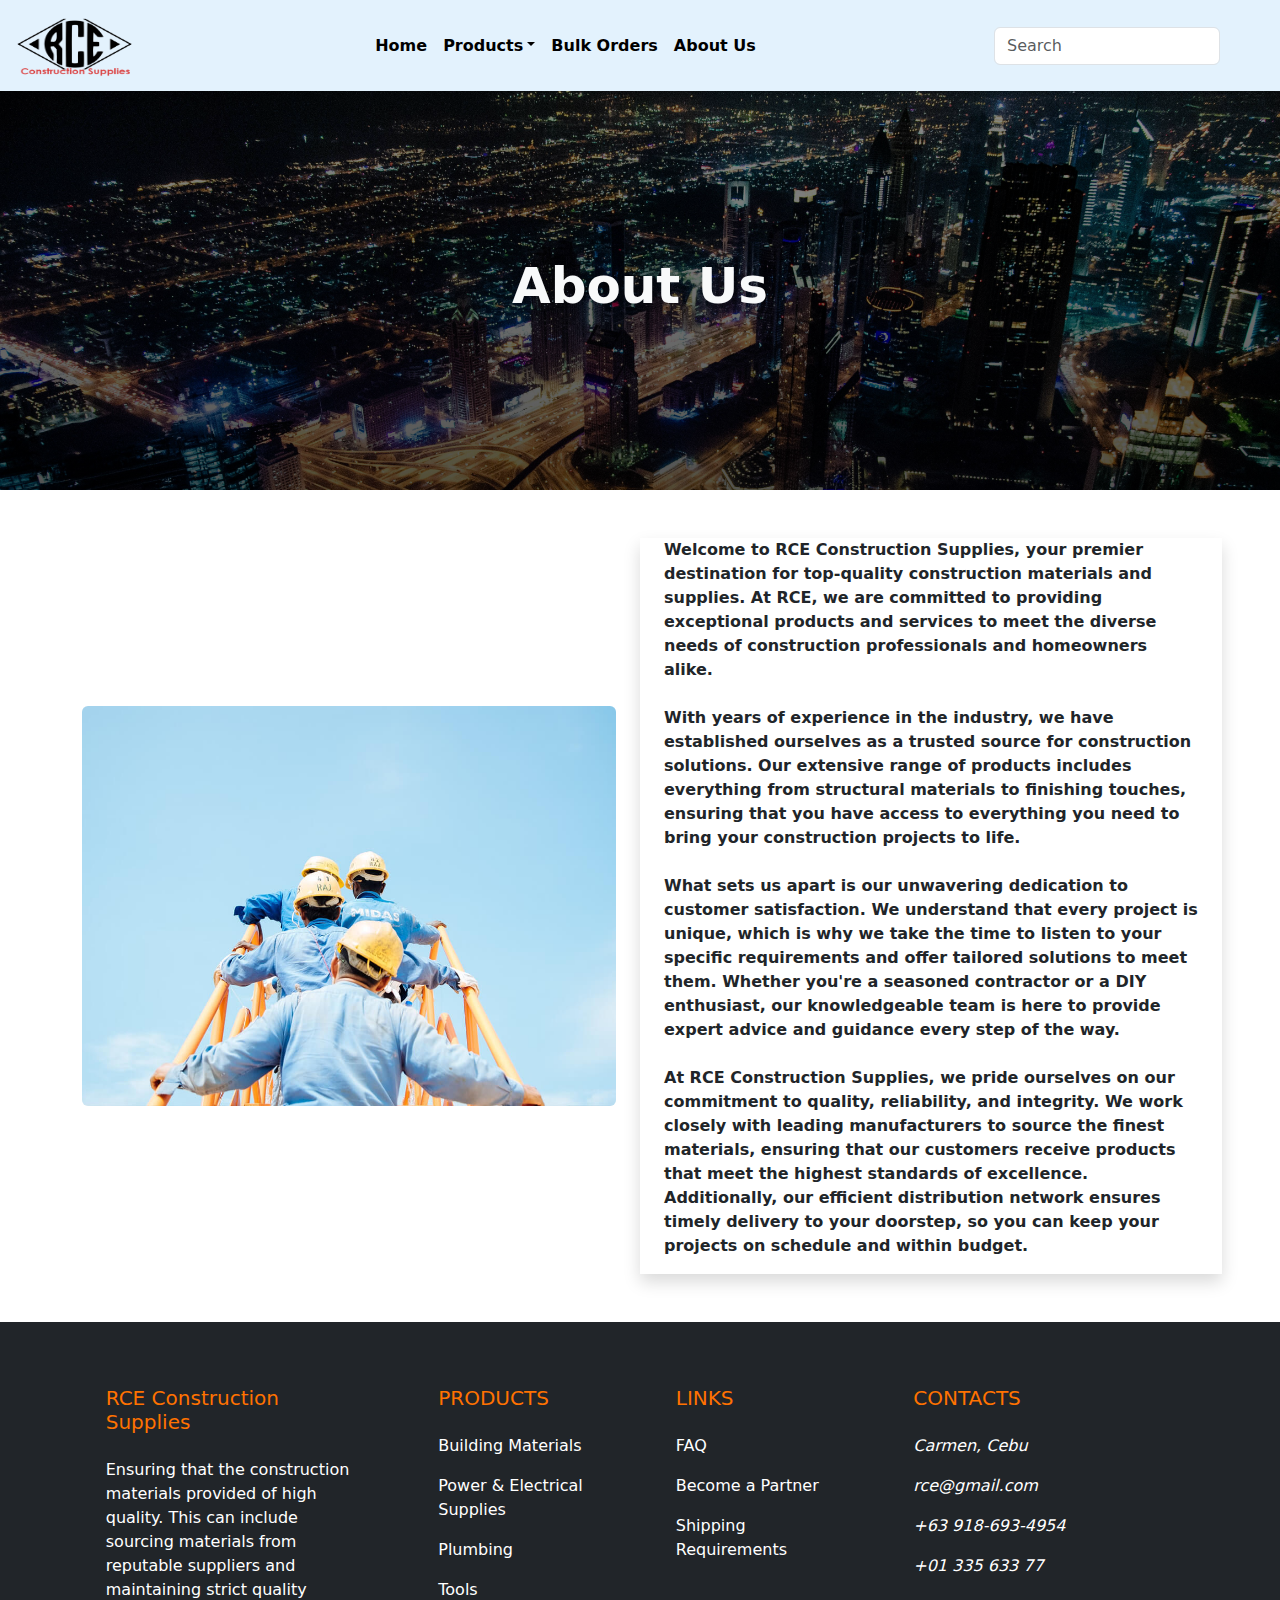
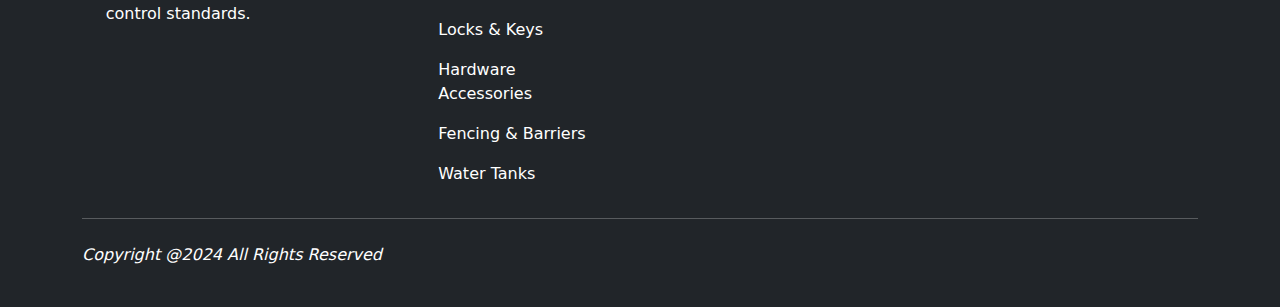
<file: about.html>
<!doctype html>
<html lang="en">
  <head>
    <meta charset="utf-8">
    <meta name="viewport" content="width=device-width, initial-scale=1">
    <title>About Us</title>
    <link href="https://cdn.jsdelivr.net/npm/bootstrap@5.3.3/dist/css/bootstrap.min.css" rel="stylesheet" integrity="sha384-QWTKZyjpPEjISv5WaRU9OFeRpok6YctnYmDr5pNlyT2bRjXh0JMhjY6hW+ALEwIH" crossorigin="anonymous">
    <link rel="stylesheet" href="https://cdnjs.cloudflare.com/ajax/libs/font-awesome/6.5.2/css/all.min.css" integrity="sha512-SnH5WK+bZxgPHs44uWIX+LLJAJ9/2PkPKZ5QiAj6Ta86w+fsb2TkcmfRyVX3pBnMFcV7oQPJkl9QevSCWr3W6A==" crossorigin="anonymous" referrerpolicy="no-referrer" />
    <link rel="stylesheet" href="style.css">
    
  </head>
  <body>
        <nav class="navbar navbar-expand-lg fixed-top" style="background-color: #e3f2fd;">
            <div class="container-fluid">
                <a href="index.html"><img src="img/logo.png" alt="" width="125" height="75"></a>
                <button class="navbar-toggler" type="button" data-bs-toggle="collapse" data-bs-target="#navbarSupportedContent" aria-controls="navbarSupportedContent" aria-expanded="false" aria-label="Toggle navigation">
                    <span class="navbar-toggler-icon"></span>
                </button>
                <div class="collapse navbar-collapse" id="navbarSupportedContent">
                    <ul class="navbar-nav mx-auto mb-2 mb-lg-0">
                        <li class="nav-item">
                            <a class="nav-link active fw-bolder" aria-current="page" href="index.html">Home</a>
                        </li>
                        <li class="nav-item dropdown">
                            <a class="nav-link dropdown-toggle active fw-bolder" aria-current="page" role="button" data-bs-toggle="dropdown" href="product.html">Products</a>
                            <ul class="dropdown-menu">
                                <li>
                                    <a class="dropdown-item" href="materials.html" >
                                        Building Materials
                                    </a>
                                </li>
                                <li>
                                    <a class="dropdown-item" href="power.html">
                                        Power & Electrical Supplies
                                    </a>
                                </li>
                                <li>
                                    <a class="dropdown-item" href="plumbing.html">
                                        Plumbing
                                    </a>
                                </li>
                                <li>
                                    <a class="dropdown-item" href="tools.html">
                                        Tools
                                    </a>
                                </li>
                                <li>
                                    <a class="dropdown-item" href="locks.html">
                                        Locks & Keys
                                    </a>
                                </li>
                                <li>
                                    <a class="dropdown-item" href="hardware.html">
                                        Hardware Accessories
                                    </a>
                                </li>
                                <li>
                                    <a class="dropdown-item" href="fencing.html">
                                        Fencing & Barriers
                                    </a>
                                </li>
                                <li>
                                    <a class="dropdown-item" href="water.html">
                                        Water Tanks
                                    </a>
                                </li>
                            </ul>

                        </li>
                        <li class="nav-item">
                            <a class="nav-link active fw-bolder" aria-current="page" href="bulk.html">Bulk Orders</a>
                        </li>
                        <li class="nav-item">
                            <a class="nav-link active fw-bolder" aria-current="page" href="about.html">About Us</a>
                        </li>
                    </ul>
                    <form class="d-flex" role="search">
                        <input class="form-control me-0" type="search" placeholder="Search" aria-label="Search">
                        <button class="btn btn-outline-warning border-0" type="button">
                            <a href="#" class="text-dark fw-bolder" style="font-size: 20px;"><i class="fa-solid fa-magnifying-glass"></i></a>
                        </button>        
                    </form>
                    <button class="border-0 bg-transparent">  
                        <a href="#" class="text-dark fw-bolder" style="font-size: 20PX;"><i class="fa-solid fa-cart-shopping"></i></a>
                    </button> 
                    <button class="border-0 bg-transparent">    
                        <a href="#" class="text-dark fw-bolder" style="font-size: 20PX;"><i class="fa-solid fa-user"></i></a>
                    </button>    
                </div>
            </div>
        </nav>

        <div class="header d-flex justify-content-center align-items-center text-light">
            <h1 class="fw-bold">About Us</h1>
        </div>
        <div class="container mt-5">
            <div class="row justify-content-center align-items-center g-5">
                <div class="col-md-6">
                    <img src="img/abt-img.jpg" alt=""  class="rounded w-100">
                </div>
                <div class="col-md-6 shadow">
                    <p class="fw-bolder">
                        Welcome to RCE Construction Supplies, your premier destination for top-quality construction materials and supplies. At RCE, we are committed to providing exceptional products and services to meet the diverse needs of construction professionals and homeowners alike.
                        <br><br> 
                        With years of experience in the industry, we have established ourselves as a trusted source for construction solutions. Our extensive range of products includes everything from structural materials to finishing touches, ensuring that you have access to everything you need to bring your construction projects to life.
                        <br><br>
                        What sets us apart is our unwavering dedication to customer satisfaction. We understand that every project is unique, which is why we take the time to listen to your specific requirements and offer tailored solutions to meet them. Whether you're a seasoned contractor or a DIY enthusiast, our knowledgeable team is here to provide expert advice and guidance every step of the way.
                        <br><br>
                        At RCE Construction Supplies, we pride ourselves on our commitment to quality, reliability, and integrity. We work closely with leading manufacturers to source the finest materials, ensuring that our customers receive products that meet the highest standards of excellence. Additionally, our efficient distribution network ensures timely delivery to your doorstep, so you can keep your projects on schedule and within budget.
                        
                </div>
            </div>
            
        </div>
        <br><br>













































    <!-- Footer Start -->
<footer class="bg-dark text-white pt-5 pb-4">

    <div class="container text-center text-md-left">

        <div class="row text-center text-md-left">

            <div class="col-md-3 col-lg-3 col-xl-3 mx-auto mt-3 text-start">
                <h5 class="font-weight-bold mb-4" style="color: #ff7200;">RCE Construction Supplies</h5>
                <p>
                    Ensuring that the construction materials provided of high quality. This can include sourcing materials from reputable suppliers and maintaining strict quality control standards.
                </p>
            </div>
            <div class="col-md-2 col-lg-2 col-xl-2 mx-auto mt-3 text-start">
                <h5 class="text-uppercase mb-4 font-weight-bold" style="color: #ff7200;">
                    Products
                </h5>
                <p>
                    <a href="#" class="text-white" style="text-decoration: none;">Building Materials</a>
                </p>
                <p>
                    <a href="#" class="text-white" style="text-decoration: none;">Power & Electrical Supplies</a>
                </p>
                <p>
                    <a href="#" class="text-white" style="text-decoration: none;">Plumbing</a>
                </p>
                <p>
                    <a href="#" class="text-white" style="text-decoration: none;">Tools</a>
                </p>
                <p>
                    <a href="#" class="text-white" style="text-decoration: none;">Locks & Keys</a>
                </p>
                <p>
                    <a href="#" class="text-white" style="text-decoration: none;">Hardware Accessories</a>
                </p>
                <p>
                    <a href="#" class="text-white" style="text-decoration: none;">Fencing & Barriers</a>
                </p>
                <p>
                    <a href="#" class="text-white" style="text-decoration: none;">Water Tanks</a>
                </p>
            </div>
            
            <div class="col-md-3 col-lg-2 col-xl-2 mx-auto mt-3 text-start">
                <h5 class="text-uppercase mb-4 font-weight-bold" style=" color:#ff7200;">
                    Links
                </h5>
                <p>
                    <a href="#" class="text-white" style="text-decoration: none;">FAQ</a>
                </p>
                <p>
                    <a href="#" class="text-white" style="text-decoration: none;">Become a Partner</a>
                </p>
                <p>
                    <a href="#" class="text-white" style="text-decoration: none;">Shipping Requirements</a>
                </p>
                
            </div>

            <div class="col-md-4 col-lg-3 col-xl-3 mx-auto mt-3 text-start">
                <h5 class="text-uppercase mb-4 font-weight-bold" style=" color: #ff7200;">
                    Contacts
                </h5>
                <p class="fst-italic">
                    <i class="fa-solid fa-house"></i> Carmen, Cebu
                </p>
                <p class="fst-italic">
                    <i class="fa-solid fa-envelope"></i> rce@gmail.com
                </p>
                <p class="fst-italic">
                    <i class="fa-solid fa-phone"></i> +63 918-693-4954
                </p>
                <p class="fst-italic">
                    <i class="fa-solid fa-fax"></i> +01 335 633 77
                </p>
            </div>

        </div>
        <hr class="mb-4">
        <div class="row align-items-center text-start">

            <div class="col-md-7 col-lg-8">
                <p class="fst-italic">
                    Copyright @2024 All Rights Reserved
                </p>
            </div>
            <div class="col-md-5 col-lg-4">
                <div class="text-center textmd-right">
                    <ul class="list-unstyled list-inline text-end">
                        <li class="list-inline-item">
                            <a href="#" class="btn-floating btn-sm text-white" style="font-size: 23px;"><i class="fa-brands fa-facebook"></i></a>
                        </li>
                        <li class="list-inline-item">
                            <a href="#" class="btn-floating btn-sm text-white" style="font-size: 23px;"><i class="fa-brands fa-instagram"></i></a>
                        </li>
                        <li class="list-inline-item">
                            <a href="#" class="btn-floating btn-sm text-white" style="font-size: 23px;"><i class="fa-brands fa-tiktok"></i></a>
                        </li>
                        <li class="list-inline-item">
                            <a href="#" class="btn-floating btn-sm text-white" style="font-size: 23px;"><i class="fa-brands fa-twitter"></i></a>
                        </li>
                    </ul>
                </div>
            </div>
            
        </div>


    </div>

</footer>
<!-- Footer End -->


 
    
    

    











    <script src="https://cdn.jsdelivr.net/npm/bootstrap@5.3.3/dist/js/bootstrap.bundle.min.js" integrity="sha384-YvpcrYf0tY3lHB60NNkmXc5s9fDVZLESaAA55NDzOxhy9GkcIdslK1eN7N6jIeHz" crossorigin="anonymous"></script>
  </body>
</html>
</file>
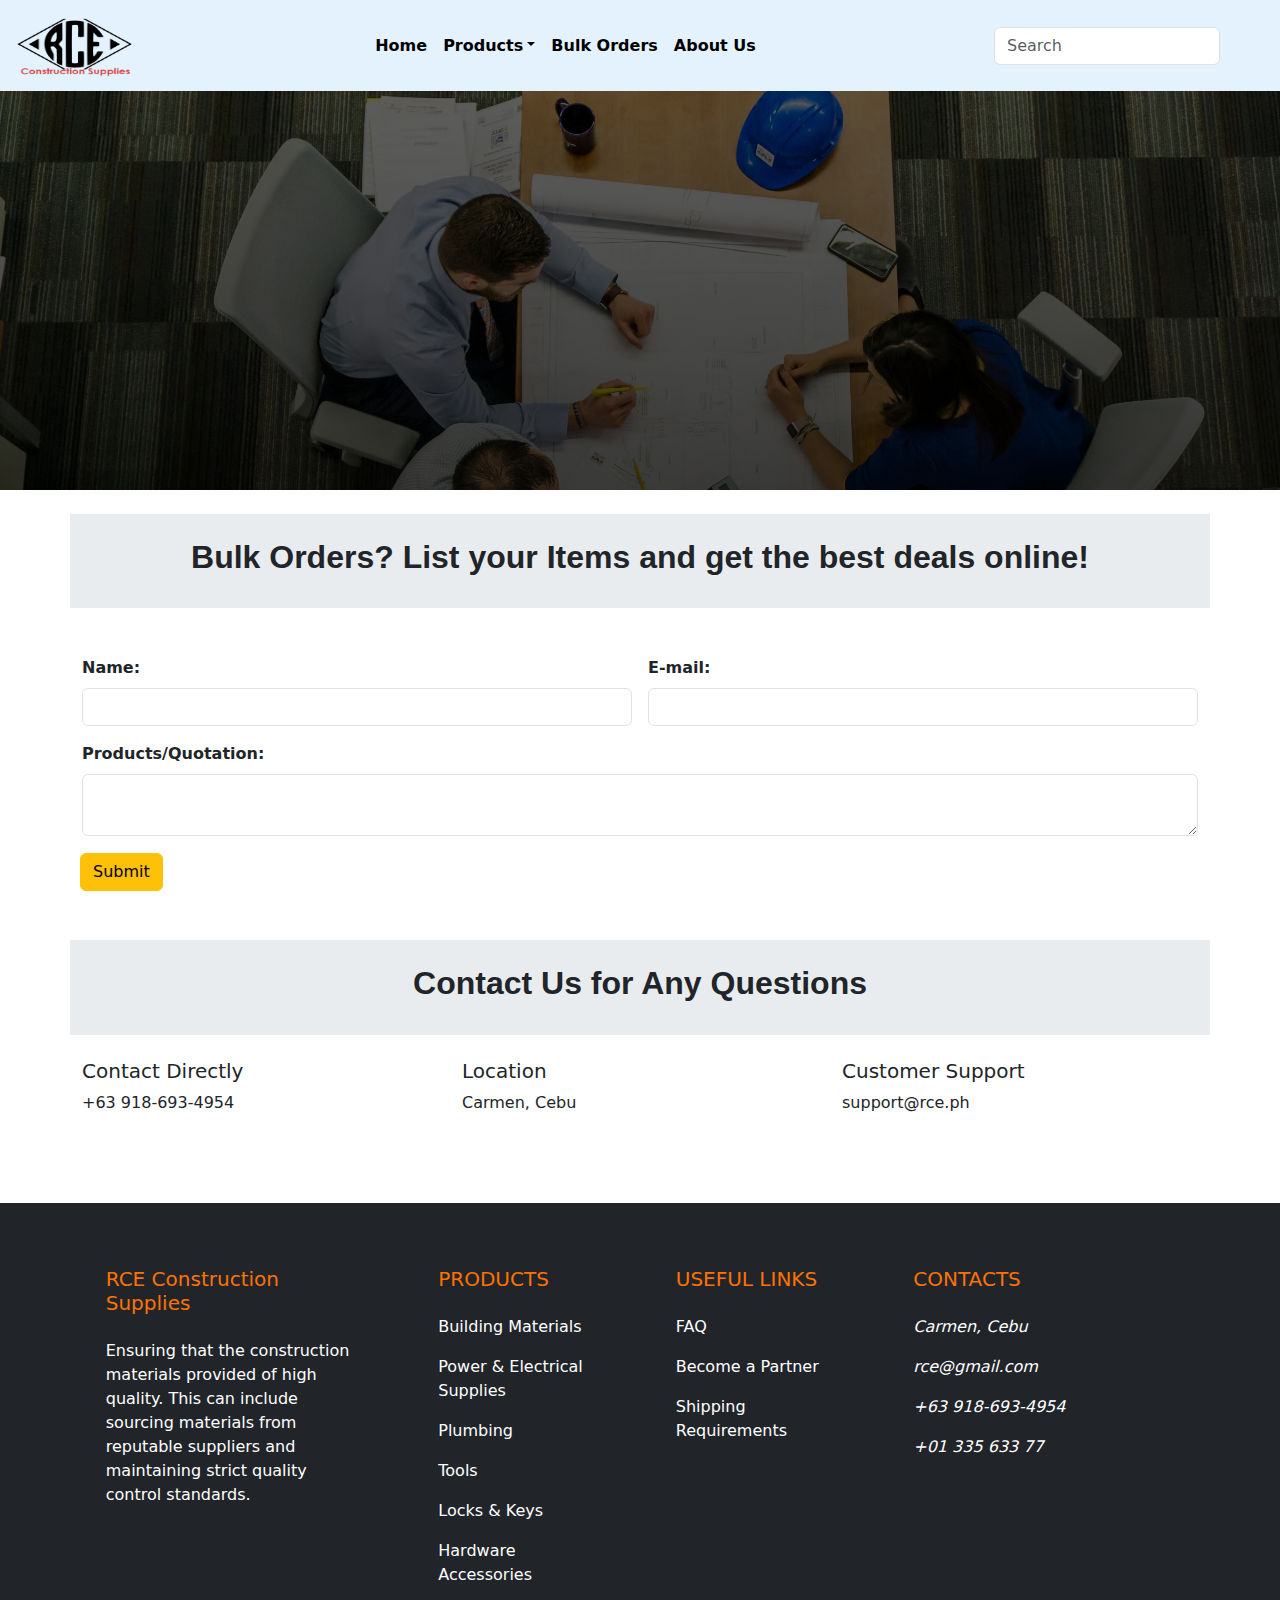
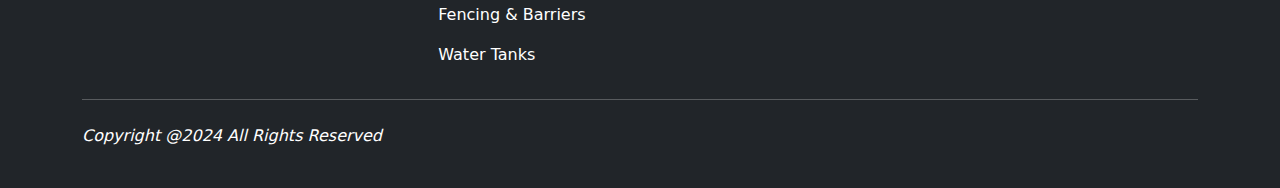
<file: bulk.html>
<!doctype html>
<html lang="en">
  <head>
    <meta charset="utf-8">
    <meta name="viewport" content="width=device-width, initial-scale=1">
    <title>Orders</title>
    <link href="https://cdn.jsdelivr.net/npm/bootstrap@5.3.3/dist/css/bootstrap.min.css" rel="stylesheet" integrity="sha384-QWTKZyjpPEjISv5WaRU9OFeRpok6YctnYmDr5pNlyT2bRjXh0JMhjY6hW+ALEwIH" crossorigin="anonymous">
    <link rel="stylesheet" href="https://cdnjs.cloudflare.com/ajax/libs/font-awesome/6.5.2/css/all.min.css" integrity="sha512-SnH5WK+bZxgPHs44uWIX+LLJAJ9/2PkPKZ5QiAj6Ta86w+fsb2TkcmfRyVX3pBnMFcV7oQPJkl9QevSCWr3W6A==" crossorigin="anonymous" referrerpolicy="no-referrer" />
    <link rel="stylesheet" href="style.css">
    
  </head>
  <body>
    <nav class="navbar navbar-expand-lg fixed-top" style="background-color: #e3f2fd;">
        <div class="container-fluid">
            <img src="img/logo.png" alt="" width="125" height="75">
            <button class="navbar-toggler" type="button" data-bs-toggle="collapse" data-bs-target="#navbarSupportedContent" aria-controls="navbarSupportedContent" aria-expanded="false" aria-label="Toggle navigation">
                <span class="navbar-toggler-icon"></span>
            </button>
            <div class="collapse navbar-collapse" id="navbarSupportedContent">
                <ul class="navbar-nav mx-auto mb-2 mb-lg-0">
                    <li class="nav-item">
                        <a class="nav-link active fw-bolder" aria-current="page" href="index.html">Home</a>
                    </li>
                    <li class="nav-item dropdown">
                        <a class="nav-link dropdown-toggle active fw-bolder" aria-current="page" role="button" data-bs-toggle="dropdown" href="product.html">Products</a>
                        <ul class="dropdown-menu">
                            <li>
                                <a class="dropdown-item" href="product.html#build" >
                                    Building Materials
                                </a>
                            </li>
                            <li>
                                <a class="dropdown-item" href="product.html#power">
                                    Power & Electrical Supplies
                                </a>
                            </li>
                            <li>
                                <a class="dropdown-item" href="product.html#plumbing">
                                    Plumbing
                                </a>
                            </li>
                            <li>
                                <a class="dropdown-item" href="product.html#tools">
                                    Tools
                                </a>
                            </li>
                            <li>
                                <a class="dropdown-item" href="product.html#lock">
                                    Locks & Keys
                                </a>
                            </li>
                            <li>
                                <a class="dropdown-item" href="product.html#hardware">
                                    Hardware Accessories
                                </a>
                            </li>
                            <li>
                                <a class="dropdown-item" href="product.html#fence">
                                    Fencing & Barriers
                                </a>
                            </li>
                            <li>
                                <a class="dropdown-item" href="product.html#water">
                                    Water Tanks
                                </a>
                            </li>
                        </ul>

                    </li>
                    <li class="nav-item">
                        <a class="nav-link active fw-bolder" aria-current="page" href="bulk.html">Bulk Orders</a>
                    </li>
                    <li class="nav-item">
                        <a class="nav-link active fw-bolder" aria-current="page" href="about.html">About Us</a>
                    </li>
                </ul>
                <form class="d-flex" role="search">
                    <input class="form-control me-0" type="search" placeholder="Search" aria-label="Search">
                    <button class="btn btn-outline-warning border-0" type="button">
                        <a href="#" class="text-dark fw-bolder" style="font-size: 20px;"><i class="fa-solid fa-magnifying-glass"></i></a>
                    </button>        
                </form>
                <button class="border-0 bg-transparent">  
                    <a href="#" class="text-dark fw-bolder" style="font-size: 20PX;"><i class="fa-solid fa-cart-shopping"></i></a>
                </button> 
                <button class="border-0 bg-transparent">    
                    <a href="#" class="text-dark fw-bolder" style="font-size: 20PX;"><i class="fa-solid fa-user"></i></a>
                </button>    
            </div>
        </div>
    </nav>
    <header>
        
    </header>
    <br>
    <div class="container bg-body-secondary p-4 text-dark fw-bolder">
        <div class="w-100">
            <div class="card-header text-center fw-bolder">
                <h2 class="fw-bolder" style="font-family: 'Poppins',sans-serif;">Bulk Orders? List your Items and get the best deals online!</h2>
            </div>
        </div>  
    </div>
    
    <div class="container mt-5">
        <form class="row g-3">
            <div class="col-md-6">
                <label for="firstName" class="form-label fw-bold">Name:</label>
                <input type="text" class="form-control" id="firstName" required>
            </div>
            <div class="col-md-6">
                <label for="emailInfo" class="form-label fw-bold">E-mail:</label>
                <input type="email" class="form-control" id="emailInfo" required>
            </div>
            <div class="col-md-12" style="max-height: 600px;">
                <label for="textArea" class="form-label fw-bold">Products/Quotation:</label>
                <textarea class="form-control" id="textArea" required></textarea>
            </div>
            <div class="justify-content-start p-0">
                <button class="border-0 bg-transparent">
                    <a href="#" class="btn btn-warning">Submit</a>
                </button>
            </div>
        </form> 
    </div>
    <br> <br>
    <div class="container bg-body-secondary p-4 text-dark fw-bolder">
        <div class="w-100">
            <div class="card-header text-center fw-bolder">
                <h2 class="fw-bolder" style="font-family: 'Poppins',sans-serif;">Contact Us for Any Questions</h2>
            </div>
        </div>  
    </div>
    <br>
    <div class="container">
        <div class="row">
            <div class="col-md-4">
                <h5>Contact Directly</h5>
                <p>
                    <i class="fa-solid fa-phone"></i> +63 918-693-4954
                </p>
            </div>
            <div class="col-md-4">
                <h5>Location</h5>
                <p>
                    <i class="fa-solid fa-house"></i> Carmen, Cebu
                </p>
            </div>
            <div class="col-md-4">
                <h5>Customer Support</h5>
                <p>
                    <i class="fa-solid fa-headset"></i> support@rce.ph 
                </p>
            </div>
        </div>
    </div>
    <br><br><br>














































    <!-- Footer Start -->
<footer class="bg-dark text-white pt-5 pb-4">

    <div class="container text-center text-md-left">

        <div class="row text-center text-md-left">

            <div class="col-md-3 col-lg-3 col-xl-3 mx-auto mt-3 text-start">
                <h5 class="font-weight-bold mb-4" style="color:#ff7200;">RCE Construction Supplies</h5>
                <p>
                    Ensuring that the construction materials provided of high quality. This can include sourcing materials from reputable suppliers and maintaining strict quality control standards.
                </p>
            </div>
            <div class="col-md-2 col-lg-2 col-xl-2 mx-auto mt-3 text-start">
                <h5 class="text-uppercase mb-4 font-weight-bold" style="color:#ff7200;">
                    Products
                </h5>
                <p>
                    <a href="#" class="text-white" style="text-decoration: none;">Building Materials</a>
                </p>
                <p>
                    <a href="#" class="text-white" style="text-decoration: none;">Power & Electrical Supplies</a>
                </p>
                <p>
                    <a href="#" class="text-white" style="text-decoration: none;">Plumbing</a>
                </p>
                <p>
                    <a href="#" class="text-white" style="text-decoration: none;">Tools</a>
                </p>
                <p>
                    <a href="#" class="text-white" style="text-decoration: none;">Locks & Keys</a>
                </p>
                <p>
                    <a href="#" class="text-white" style="text-decoration: none;">Hardware Accessories</a>
                </p>
                <p>
                    <a href="#" class="text-white" style="text-decoration: none;">Fencing & Barriers</a>
                </p>
                <p>
                    <a href="#" class="text-white" style="text-decoration: none;">Water Tanks</a>
                </p>
            </div>
            
            <div class="col-md-3 col-lg-2 col-xl-2 mx-auto mt-3 text-start">
                <h5 class="text-uppercase mb-4 font-weight-bold" style="color:#ff7200;">
                    Useful links
                </h5>
                <p>
                    <a href="#" class="text-white" style="text-decoration: none;">FAQ</a>
                </p>
                <p>
                    <a href="#" class="text-white" style="text-decoration: none;">Become a Partner</a>
                </p>
                <p>
                    <a href="#" class="text-white" style="text-decoration: none;">Shipping Requirements</a>
                </p>
                
            </div>

            <div class="col-md-4 col-lg-3 col-xl-3 mx-auto mt-3 text-start">
                <h5 class="text-uppercase mb-4 font-weight-bold" style="color:#ff7200;">
                    Contacts
                </h5>
                <p class="fst-italic">
                    <i class="fa-solid fa-house"></i> Carmen, Cebu
                </p>
                <p class="fst-italic">
                    <i class="fa-solid fa-envelope"></i> rce@gmail.com
                </p>
                <p class="fst-italic">
                    <i class="fa-solid fa-phone"></i> +63 918-693-4954
                </p>
                <p class="fst-italic">
                    <i class="fa-solid fa-fax"></i> +01 335 633 77
                </p>
            </div>

        </div>
        <hr class="mb-4">
        <div class="row align-items-center text-start">

            <div class="col-md-7 col-lg-8">
                <p class="fst-italic">
                    Copyright @2024 All Rights Reserved
                </p>
            </div>
            <div class="col-md-5 col-lg-4">
                <div class="text-center textmd-right">
                    <ul class="list-unstyled list-inline text-end">
                        <li class="list-inline-item">
                            <a href="#" class="btn-floating btn-sm text-white" style="font-size: 23px;"><i class="fa-brands fa-facebook"></i></a>
                        </li>
                        <li class="list-inline-item">
                            <a href="#" class="btn-floating btn-sm text-white" style="font-size: 23px;"><i class="fa-brands fa-instagram"></i></a>
                        </li>
                        <li class="list-inline-item">
                            <a href="#" class="btn-floating btn-sm text-white" style="font-size: 23px;"><i class="fa-brands fa-tiktok"></i></a>
                        </li>
                        <li class="list-inline-item">
                            <a href="#" class="btn-floating btn-sm text-white" style="font-size: 23px;"><i class="fa-brands fa-twitter"></i></a>
                        </li>
                    </ul>
                </div>
            </div>    
        </div>
    </div>

</footer>
<!-- Footer End -->
    <script src="https://cdn.jsdelivr.net/npm/bootstrap@5.3.3/dist/js/bootstrap.bundle.min.js" integrity="sha384-YvpcrYf0tY3lHB60NNkmXc5s9fDVZLESaAA55NDzOxhy9GkcIdslK1eN7N6jIeHz" crossorigin="anonymous"></script>
  </body>
</file>
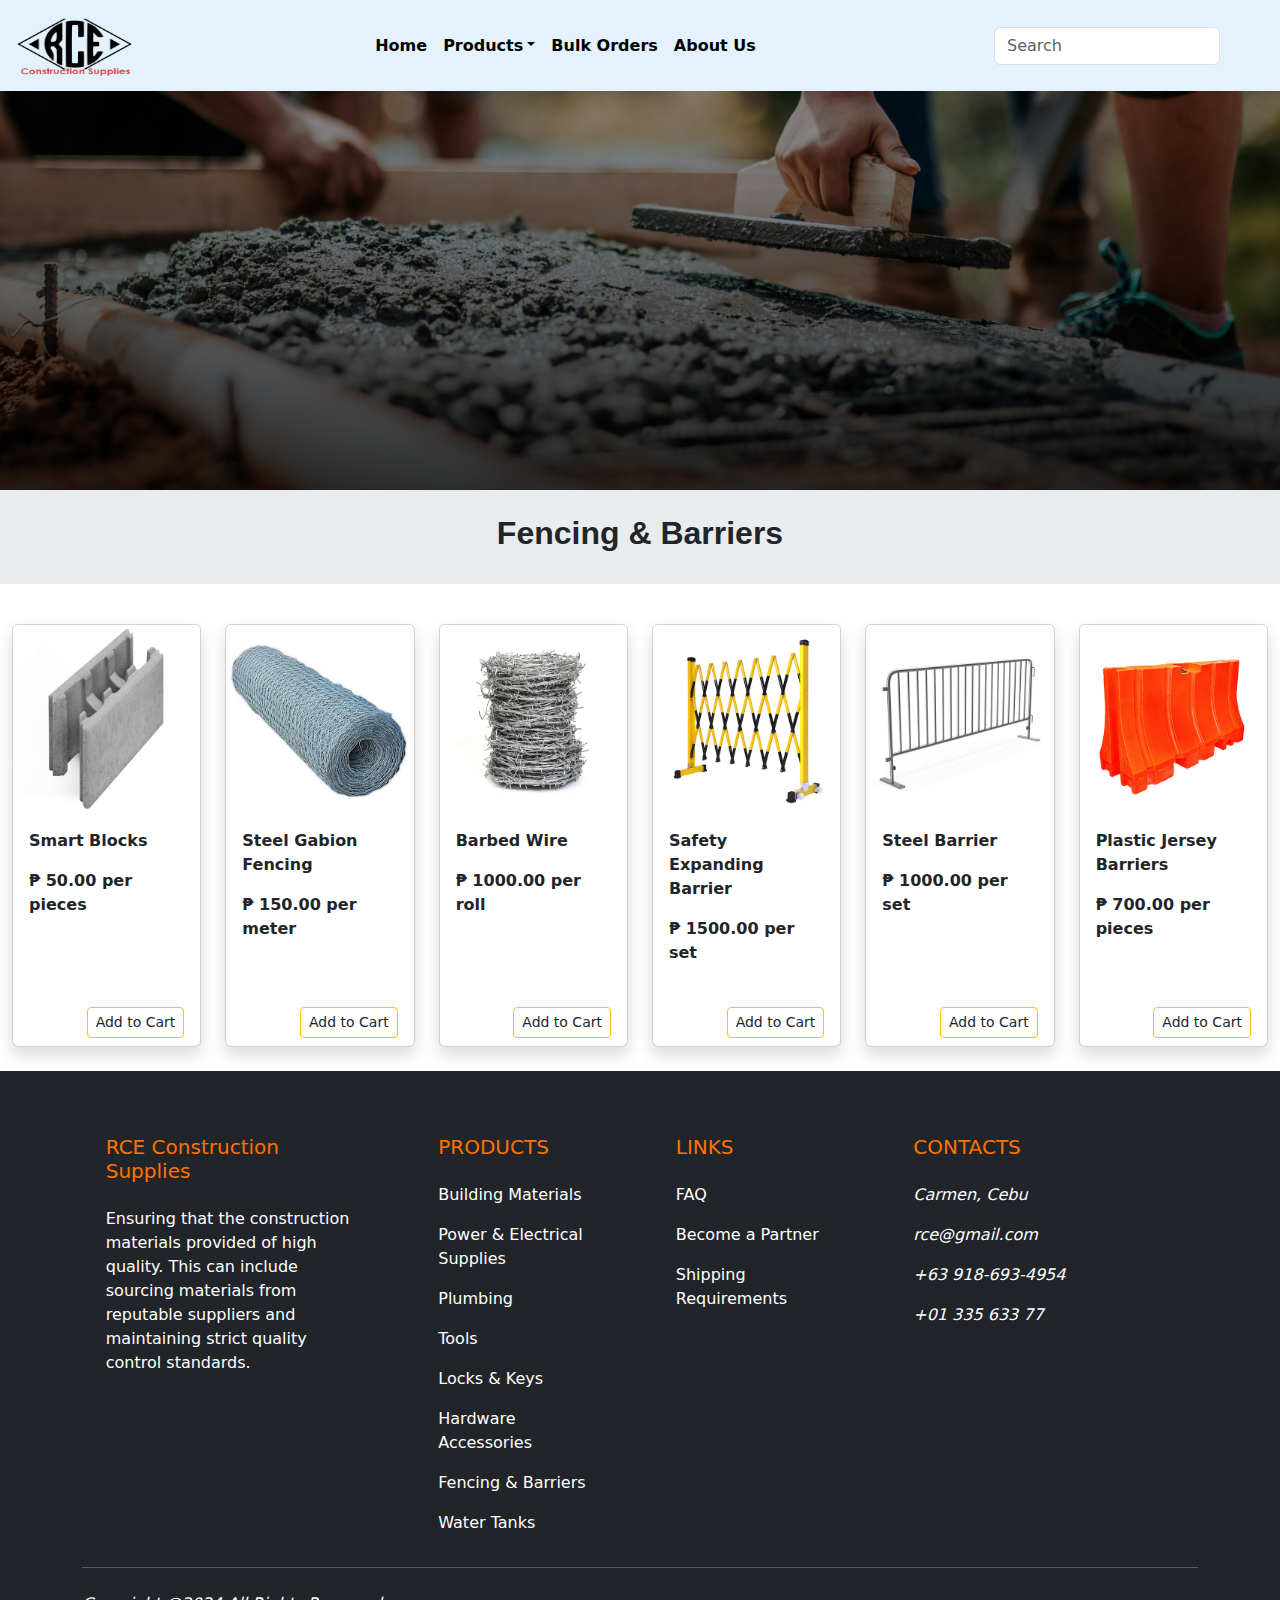
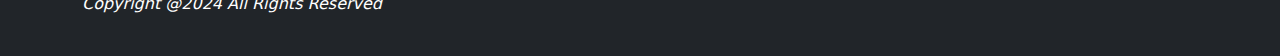
<file: fencing.html>
<!doctype html>
<html lang="en">
  <head>
    <meta charset="utf-8">
    <meta name="viewport" content="width=device-width, initial-scale=1">
    <title>Shop Fencing and Barriers</title>
    <link href="https://cdn.jsdelivr.net/npm/bootstrap@5.3.3/dist/css/bootstrap.min.css" rel="stylesheet" integrity="sha384-QWTKZyjpPEjISv5WaRU9OFeRpok6YctnYmDr5pNlyT2bRjXh0JMhjY6hW+ALEwIH" crossorigin="anonymous">
    <link rel="stylesheet" href="https://cdnjs.cloudflare.com/ajax/libs/font-awesome/6.5.2/css/all.min.css" integrity="sha512-SnH5WK+bZxgPHs44uWIX+LLJAJ9/2PkPKZ5QiAj6Ta86w+fsb2TkcmfRyVX3pBnMFcV7oQPJkl9QevSCWr3W6A==" crossorigin="anonymous" referrerpolicy="no-referrer" />
    <link rel="stylesheet" href="style.css">
    
  </head>
  <body>
    <nav class="navbar navbar-expand-lg fixed-top" style="background-color: #e3f2fd;">
        <div class="container-fluid">
            <a href="index.html"><img src="img/logo.png" alt="" width="125" height="75"></a>
            <button class="navbar-toggler" type="button" data-bs-toggle="collapse" data-bs-target="#navbarSupportedContent" aria-controls="navbarSupportedContent" aria-expanded="false" aria-label="Toggle navigation">
                <span class="navbar-toggler-icon"></span>
            </button>
            <div class="collapse navbar-collapse" id="navbarSupportedContent">
                <ul class="navbar-nav mx-auto mb-2 mb-lg-0">
                    <li class="nav-item">
                        <a class="nav-link active fw-bolder" aria-current="page" href="index.html">Home</a>
                    </li>
                    <li class="nav-item dropdown">
                        <a class="nav-link dropdown-toggle active fw-bolder" aria-current="page" role="button" data-bs-toggle="dropdown" href="product.html">Products</a>
                        <ul class="dropdown-menu">
                            <li>
                                <a class="dropdown-item" href="materials.html" >
                                    Building Materials
                                </a>
                            </li>
                            <li>
                                <a class="dropdown-item" href="power.html">
                                    Power & Electrical Supplies
                                </a>
                            </li>
                            <li>
                                <a class="dropdown-item" href="plumbing.html">
                                    Plumbing
                                </a>
                            </li>
                            <li>
                                <a class="dropdown-item" href="tools.html">
                                    Tools
                                </a>
                            </li>
                            <li>
                                <a class="dropdown-item" href="locks.html">
                                    Locks & Keys
                                </a>
                            </li>
                            <li>
                                <a class="dropdown-item" href="hardware.html">
                                    Hardware Accessories
                                </a>
                            </li>
                            <li>
                                <a class="dropdown-item" href="fencing.html">
                                    Fencing & Barriers
                                </a>
                            </li>
                            <li>
                                <a class="dropdown-item" href="water.html">
                                    Water Tanks
                                </a>
                            </li>
                        </ul>

                    </li>
                    <li class="nav-item">
                        <a class="nav-link active fw-bolder" aria-current="page" href="bulk.html">Bulk Orders</a>
                    </li>
                    <li class="nav-item">
                        <a class="nav-link active fw-bolder" aria-current="page" href="about.html">About Us</a>
                    </li>
                </ul>
                <form class="d-flex" role="search">
                    <input class="form-control me-0" type="search" placeholder="Search" aria-label="Search">
                    <button class="btn btn-outline-warning border-0" type="button">
                        <a href="#" class="text-dark fw-bolder" style="font-size: 20px;"><i class="fa-solid fa-magnifying-glass"></i></a>
                    </button>        
                </form>
                <button class="border-0 bg-transparent">  
                    <a href="#" class="text-dark fw-bolder" style="font-size: 20PX;"><i class="fa-solid fa-cart-shopping"></i></a>
                </button> 
                <button class="border-0 bg-transparent">    
                    <a href="#" class="text-dark fw-bolder" style="font-size: 20PX;"><i class="fa-solid fa-user"></i></a>
                </button>    
            </div>
        </div>
    </nav>

    <section id="ourProducts">
        <div class="container d-flex align-items-center justify-content-center"></div>
    </section>
    <div class="ads">
        <div class="container d-flex align-items-center justify-content-center"></div>
    </div>
    
    <article>
         <!--  Start of Fencing & Barriers -->
         <div class="container-fluid bg-body-secondary p-4 text-dark fw-bolder" id="fence">
             <div class="w-100">
                 <div class="card-header text-center fw-bolder">
                     <h2 class="fw-bolder" style="font-family: 'Poppins',sans-serif;">Fencing & Barriers</h2>
                 </div>
             </div>  
         </div>
         <br>
         <div class="container-fluid mt-3">
             <div class="row g-4">
                 <div class="col-md-4 col-lg-2">
                     <div class="card h-100 shadow">
                         <img src="img/products-img/fencing1.jpg" class="card-img">
                         <div class="card-body">
                             <p class="card-text fw-bold">
                                 Smart Blocks
                             </p>
                             <p class="card-text fw-bold">
                                 &#8369; 50.00 per pieces    
                             </p>      
                         </div>
                         <div class="card-footer bg-transparent text-start border-white text-danger">
                            <i class="fa-regular fa-star"></i>
                            <i class="fa-regular fa-star"></i>
                            <i class="fa-regular fa-star"></i>
                            <i class="fa-regular fa-star"></i> 
                            <i class="fa-regular fa-star"></i>
                        </div>
                         <div class="card-footer bg-transparent text-end border-white">
                             <a href="#" class="btn btn-outline-warning btn-sm text-dark">Add to Cart</a>
                         </div>
                     </div>    
                 </div>
                 <div class="col-md-4 col-lg-2">
                     <div class="card h-100 shadow">
                         <img src="img/products-img/fencing2.jpg" class="card-img">
                         <div class="card-body">
                             <p class="card-text fw-bold">
                                 Steel Gabion Fencing
                             </p>
                             <p class="card-text fw-bold">
                                 &#8369; 150.00 per meter  
                             </p>    
                         </div>
                         <div class="card-footer bg-transparent text-start border-white text-danger">
                            <i class="fa-regular fa-star"></i>
                            <i class="fa-regular fa-star"></i>
                            <i class="fa-regular fa-star"></i>
                            <i class="fa-regular fa-star"></i> 
                            <i class="fa-regular fa-star"></i>
                        </div>
                         <div class="card-footer bg-transparent text-end border-white">
                             <a href="#" class="btn btn-outline-warning btn-sm text-dark">Add to Cart</a>
                         </div>
                     </div>    
                 </div>
                 <div class="col-md-4 col-lg-2">
                     <div class="card h-100 shadow">
                         <img src="img/products-img/fencing3.jpg" class="card-img">
                         <div class="card-body">
                             <p class="card-text fw-bold">
                                 Barbed Wire 
                             </p>
                             <p class="card-text fw-bold">
                                 &#8369; 1000.00 per roll 
                             </p>   
                         </div>
                         <div class="card-footer bg-transparent text-start border-white text-danger">
                            <i class="fa-regular fa-star"></i>
                            <i class="fa-regular fa-star"></i>
                            <i class="fa-regular fa-star"></i>
                            <i class="fa-regular fa-star"></i> 
                            <i class="fa-regular fa-star"></i>
                        </div>
                         <div class="card-footer bg-transparent text-end border-white">
                             <a href="#" class="btn btn-outline-warning btn-sm text-dark">Add to Cart</a>
                         </div>
                     </div>    
                 </div>
                 <div class="col-md-4 col-lg-2">
                     <div class="card h-100 shadow">
                         <img src="img/products-img/fencing4.jpg" class="card-img">
                         <div class="card-body">
                             <p class="card-text fw-bold">
                                 Safety Expanding Barrier
                             </p>
                             <p class="card-text fw-bold">
                                 &#8369; 1500.00 per set
                             </p>     
                         </div>
                         <div class="card-footer bg-transparent text-start border-white text-danger">
                            <i class="fa-regular fa-star"></i>
                            <i class="fa-regular fa-star"></i>
                            <i class="fa-regular fa-star"></i>
                            <i class="fa-regular fa-star"></i> 
                            <i class="fa-regular fa-star"></i>
                        </div>
                         <div class="card-footer bg-transparent text-end border-white">
                             <a href="#" class="btn btn-outline-warning btn-sm text-dark">Add to Cart</a>
                         </div>
                     </div>    
                 </div>
                 <div class="col-md-4 col-lg-2">
                     <div class="card h-100 shadow">
                         <img src="img/products-img/fencing5.jpg" class="card-img">
                         <div class="card-body">
                             <p class="card-text fw-bold">
                                 Steel Barrier
                             </p>
                             <p class="card-text fw-bold">
                                 &#8369; 1000.00 per set 
                             </p> 
                         </div>
                         <div class="card-footer bg-transparent text-start border-white text-danger">
                            <i class="fa-regular fa-star"></i>
                            <i class="fa-regular fa-star"></i>
                            <i class="fa-regular fa-star"></i>
                            <i class="fa-regular fa-star"></i> 
                            <i class="fa-regular fa-star"></i>
                        </div>
                         <div class="card-footer bg-transparent text-end border-white">
                             <a href="#" class="btn btn-outline-warning btn-sm text-dark">Add to Cart</a>
                         </div>
                     </div>    
                 </div>
                 <div class="col-md-4 col-lg-2">
                     <div class="card h-100 shadow">
                         <img src="img/products-img/fencing6.jpg" class="card-img">
                         <div class="card-body">
                             <p class="card-text fw-bold">
                                 Plastic Jersey Barriers
                             </p>
                             <p class="card-text fw-bold">
                                 &#8369; 700.00 per pieces  
                             </p>   
                         </div>
                         <div class="card-footer bg-transparent text-start border-white text-danger">
                            <i class="fa-regular fa-star"></i>
                            <i class="fa-regular fa-star"></i>
                            <i class="fa-regular fa-star"></i>
                            <i class="fa-regular fa-star"></i> 
                            <i class="fa-regular fa-star"></i>
                        </div>
                         <div class="card-footer bg-transparent text-end border-white">
                             <a href="#" class="btn btn-outline-warning btn-sm text-dark">Add to Cart</a>
                         </div>
                     </div>    
                 </div>
             </div>
             <!-- End Col 12 -->
         </div>
    </article>
    <br>

































    <!-- Footer Start -->
<footer class="bg-dark text-white pt-5 pb-4">

    <div class="container text-center text-md-left">

        <div class="row text-center text-md-left">

            <div class="col-md-3 col-lg-3 col-xl-3 mx-auto mt-3 text-start">
                <h5 class="font-weight-bold mb-4" style=" color:#ff7200;">RCE Construction Supplies</h5>
                <p>
                    Ensuring that the construction materials provided of high quality. This can include sourcing materials from reputable suppliers and maintaining strict quality control standards.
                </p>
            </div>
            <div class="col-md-2 col-lg-2 col-xl-2 mx-auto mt-3 text-start">
                <h5 class="text-uppercase mb-4 font-weight-bold" style=" color:#ff7200;">
                    Products
                </h5>
                <p>
                    <a href="#" class="text-white" style="text-decoration: none;">Building Materials</a>
                </p>
                <p>
                    <a href="#" class="text-white" style="text-decoration: none;">Power & Electrical Supplies</a>
                </p>
                <p>
                    <a href="#" class="text-white" style="text-decoration: none;">Plumbing</a>
                </p>
                <p>
                    <a href="#" class="text-white" style="text-decoration: none;">Tools</a>
                </p>
                <p>
                    <a href="#" class="text-white" style="text-decoration: none;">Locks & Keys</a>
                </p>
                <p>
                    <a href="#" class="text-white" style="text-decoration: none;">Hardware Accessories</a>
                </p>
                <p>
                    <a href="#" class="text-white" style="text-decoration: none;">Fencing & Barriers</a>
                </p>
                <p>
                    <a href="#" class="text-white" style="text-decoration: none;">Water Tanks</a>
                </p>
            </div>
            
            <div class="col-md-3 col-lg-2 col-xl-2 mx-auto mt-3 text-start">
                <h5 class="text-uppercase mb-4 font-weight-bold" style=" color:#ff7200;">
                    Links
                </h5>
                <p>
                    <a href="#" class="text-white" style="text-decoration: none;">FAQ</a>
                </p>
                <p>
                    <a href="#" class="text-white" style="text-decoration: none;">Become a Partner</a>
                </p>
                <p>
                    <a href="#" class="text-white" style="text-decoration: none;">Shipping Requirements</a>
                </p>
                
            </div>

            <div class="col-md-4 col-lg-3 col-xl-3 mx-auto mt-3 text-start">
                <h5 class="text-uppercase mb-4 font-weight-bold" style=" color:#ff7200;">
                    Contacts
                </h5>
                <p class="fst-italic">
                    <i class="fa-solid fa-house"></i> Carmen, Cebu
                </p>
                <p class="fst-italic">
                    <i class="fa-solid fa-envelope"></i> rce@gmail.com
                </p>
                <p class="fst-italic">
                    <i class="fa-solid fa-phone"></i> +63 918-693-4954
                </p>
                <p class="fst-italic">
                    <i class="fa-solid fa-fax"></i> +01 335 633 77
                </p>
            </div>

        </div>
        <hr class="mb-4">
        <div class="row align-items-center text-start">

            <div class="col-md-7 col-lg-8">
                <p class="fst-italic">
                    Copyright @2024 All Rights Reserved
                </p>
            </div>
            <div class="col-md-5 col-lg-4">
                <div class="text-center textmd-right">
                    <ul class="list-unstyled list-inline text-end">
                        <li class="list-inline-item">
                            <a href="#" class="btn-floating btn-sm text-white" style="font-size: 23px;"><i class="fa-brands fa-facebook"></i></a>
                        </li>
                        <li class="list-inline-item">
                            <a href="#" class="btn-floating btn-sm text-white" style="font-size: 23px;"><i class="fa-brands fa-instagram"></i></a>
                        </li>
                        <li class="list-inline-item">
                            <a href="#" class="btn-floating btn-sm text-white" style="font-size: 23px;"><i class="fa-brands fa-tiktok"></i></a>
                        </li>
                        <li class="list-inline-item">
                            <a href="#" class="btn-floating btn-sm text-white" style="font-size: 23px;"><i class="fa-brands fa-twitter"></i></a>
                        </li>
                    </ul>
                </div>
            </div>
            
        </div>


    </div>

</footer>
<!-- Footer End -->


 
    
    

    











    <script src="https://cdn.jsdelivr.net/npm/bootstrap@5.3.3/dist/js/bootstrap.bundle.min.js" integrity="sha384-YvpcrYf0tY3lHB60NNkmXc5s9fDVZLESaAA55NDzOxhy9GkcIdslK1eN7N6jIeHz" crossorigin="anonymous"></script>
  </body>
</file>
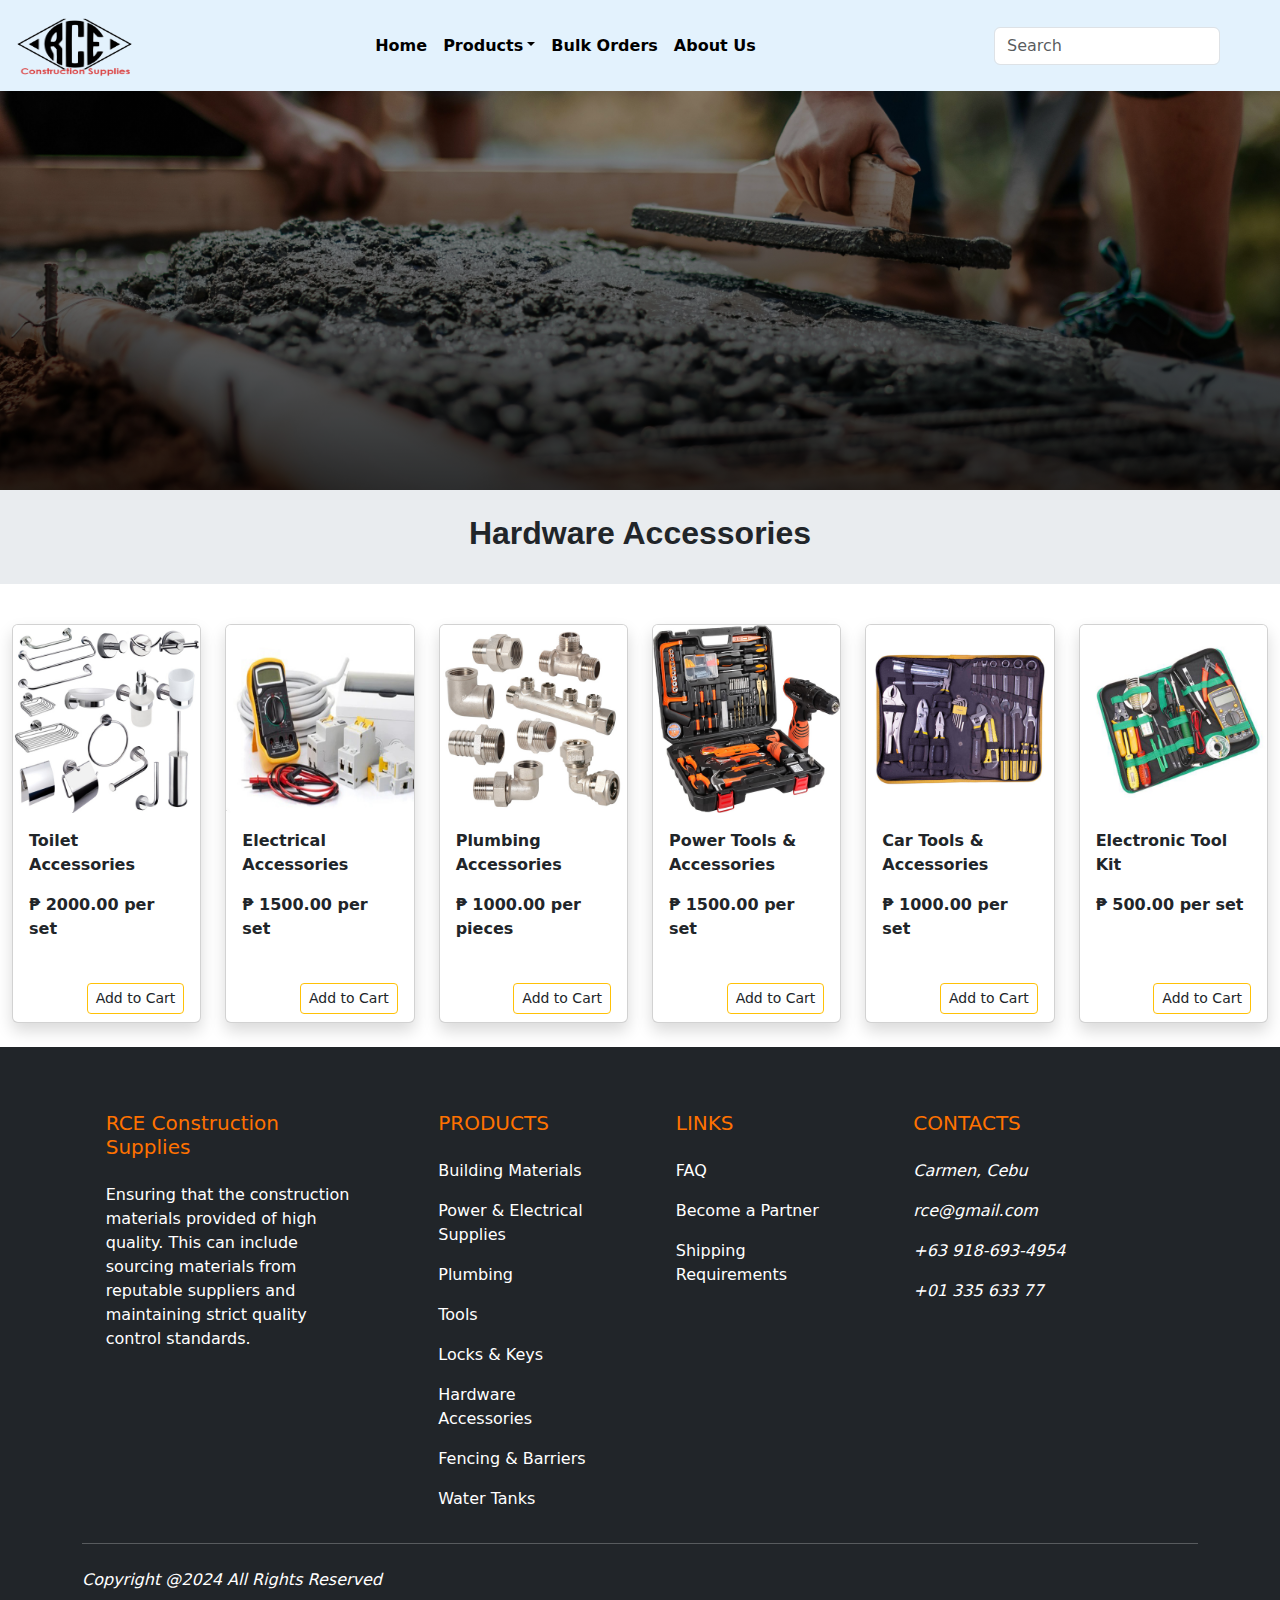
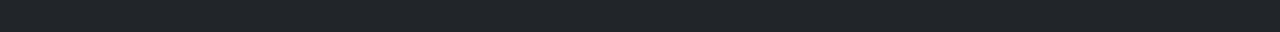
<file: hardware.html>
<!doctype html>
<html lang="en">
  <head>
    <meta charset="utf-8">
    <meta name="viewport" content="width=device-width, initial-scale=1">
    <title>Shop Hardware Accessories</title>
    <link href="https://cdn.jsdelivr.net/npm/bootstrap@5.3.3/dist/css/bootstrap.min.css" rel="stylesheet" integrity="sha384-QWTKZyjpPEjISv5WaRU9OFeRpok6YctnYmDr5pNlyT2bRjXh0JMhjY6hW+ALEwIH" crossorigin="anonymous">
    <link rel="stylesheet" href="https://cdnjs.cloudflare.com/ajax/libs/font-awesome/6.5.2/css/all.min.css" integrity="sha512-SnH5WK+bZxgPHs44uWIX+LLJAJ9/2PkPKZ5QiAj6Ta86w+fsb2TkcmfRyVX3pBnMFcV7oQPJkl9QevSCWr3W6A==" crossorigin="anonymous" referrerpolicy="no-referrer" />
    <link rel="stylesheet" href="style.css">
    
  </head>
  <body>
    <nav class="navbar navbar-expand-lg fixed-top" style="background-color: #e3f2fd;">
        <div class="container-fluid">
            <a href="index.html"><img src="img/logo.png" alt="" width="125" height="75"></a>
            <button class="navbar-toggler" type="button" data-bs-toggle="collapse" data-bs-target="#navbarSupportedContent" aria-controls="navbarSupportedContent" aria-expanded="false" aria-label="Toggle navigation">
                <span class="navbar-toggler-icon"></span>
            </button>
            <div class="collapse navbar-collapse" id="navbarSupportedContent">
                <ul class="navbar-nav mx-auto mb-2 mb-lg-0">
                    <li class="nav-item">
                        <a class="nav-link active fw-bolder" aria-current="page" href="index.html">Home</a>
                    </li>
                    <li class="nav-item dropdown">
                        <a class="nav-link dropdown-toggle active fw-bolder" aria-current="page" role="button" data-bs-toggle="dropdown" href="product.html">Products</a>
                        <ul class="dropdown-menu">
                            <li>
                                <a class="dropdown-item" href="materials.html" >
                                    Building Materials
                                </a>
                            </li>
                            <li>
                                <a class="dropdown-item" href="power.html">
                                    Power & Electrical Supplies
                                </a>
                            </li>
                            <li>
                                <a class="dropdown-item" href="plumbing.html">
                                    Plumbing
                                </a>
                            </li>
                            <li>
                                <a class="dropdown-item" href="tools.html">
                                    Tools
                                </a>
                            </li>
                            <li>
                                <a class="dropdown-item" href="locks.html">
                                    Locks & Keys
                                </a>
                            </li>
                            <li>
                                <a class="dropdown-item" href="hardware.html">
                                    Hardware Accessories
                                </a>
                            </li>
                            <li>
                                <a class="dropdown-item" href="fencing.html">
                                    Fencing & Barriers
                                </a>
                            </li>
                            <li>
                                <a class="dropdown-item" href="water.html">
                                    Water Tanks
                                </a>
                            </li>
                        </ul>

                    </li>
                    <li class="nav-item">
                        <a class="nav-link active fw-bolder" aria-current="page" href="bulk.html">Bulk Orders</a>
                    </li>
                    <li class="nav-item">
                        <a class="nav-link active fw-bolder" aria-current="page" href="about.html">About Us</a>
                    </li>
                </ul>
                <form class="d-flex" role="search">
                    <input class="form-control me-0" type="search" placeholder="Search" aria-label="Search">
                    <button class="btn btn-outline-warning border-0" type="button">
                        <a href="#" class="text-dark fw-bolder" style="font-size: 20px;"><i class="fa-solid fa-magnifying-glass"></i></a>
                    </button>        
                </form>
                <button class="border-0 bg-transparent">  
                    <a href="#" class="text-dark fw-bolder" style="font-size: 20PX;"><i class="fa-solid fa-cart-shopping"></i></a>
                </button> 
                <button class="border-0 bg-transparent">    
                    <a href="#" class="text-dark fw-bolder" style="font-size: 20PX;"><i class="fa-solid fa-user"></i></a>
                </button>    
            </div>
        </div>
    </nav>

    <section id="ourProducts">
        <div class="container d-flex align-items-center justify-content-center"></div>
    </section>
    <div class="ads">
        <div class="container d-flex align-items-center justify-content-center"></div>
    </div>
    

    <article>
        <!--  Start of Hardware Accessories -->
        <div class="container-fluid bg-body-secondary p-4 text-dark fw-bolder" id="hardware">
            <div class="w-100">
                <div class="card-header text-center fw-bolder">
                    <h2 class="fw-bolder" style="font-family: 'Poppins',sans-serif;">Hardware Accessories</h2>
                </div>
            </div>  
        </div>
        <br>
        <div class="container-fluid mt-3">
            <div class="row g-4">
                <div class="col-md-4 col-lg-2">
                    <div class="card h-100 shadow">
                        <img src="img/products-img/hardware1.jpg" class="card-img">
                        <div class="card-body">
                            <p class="card-text fw-bold">
                                Toilet Accessories
                            </p>
                            <p class="card-text fw-bold">
                                &#8369; 2000.00 per set    
                            </p>    
                        </div>
                        <div class="card-footer bg-transparent text-start border-white text-danger">
                            <i class="fa-regular fa-star"></i>
                            <i class="fa-regular fa-star"></i>
                            <i class="fa-regular fa-star"></i>
                            <i class="fa-regular fa-star"></i> 
                            <i class="fa-regular fa-star"></i>
                        </div>
                        <div class="card-footer bg-transparent text-end border-white">
                            <a href="#" class="btn btn-outline-warning btn-sm text-dark">Add to Cart</a>
                        </div>
                    </div>    
                </div>
                <div class="col-md-4 col-lg-2">
                    <div class="card h-100 shadow">
                        <img src="img/products-img/hardware2.jpg" class="card-img">
                        <div class="card-body">
                            <p class="card-text fw-bold">
                                Electrical Accessories
                            </p>
                            <p class="card-text fw-bold">
                                &#8369; 1500.00 per set  
                            </p>
                        </div>
                        <div class="card-footer bg-transparent text-start border-white text-danger">
                            <i class="fa-regular fa-star"></i>
                            <i class="fa-regular fa-star"></i>
                            <i class="fa-regular fa-star"></i>
                            <i class="fa-regular fa-star"></i> 
                            <i class="fa-regular fa-star"></i>
                        </div>
                        <div class="card-footer bg-transparent text-end border-white">
                            <a href="#" class="btn btn-outline-warning btn-sm text-dark">Add to Cart</a>
                        </div>
                    </div>    
                </div>
                <div class="col-md-4 col-lg-2">
                    <div class="card h-100 shadow">
                        <img src="img/products-img/hardware3.jpg" class="card-img">
                        <div class="card-body">
                            <p class="card-text fw-bold">
                                Plumbing Accessories
                            </p>
                            <p class="card-text fw-bold">
                                &#8369; 1000.00 per pieces 
                            </p>
                        </div>
                        <div class="card-footer bg-transparent text-start border-white text-danger">
                            <i class="fa-regular fa-star"></i>
                            <i class="fa-regular fa-star"></i>
                            <i class="fa-regular fa-star"></i>
                            <i class="fa-regular fa-star"></i> 
                            <i class="fa-regular fa-star"></i>
                        </div>
                        <div class="card-footer bg-transparent text-end border-white">
                            <a href="#" class="btn btn-outline-warning btn-sm text-dark">Add to Cart</a>
                        </div>
                    </div>    
                </div>
                <div class="col-md-4 col-lg-2">
                    <div class="card h-100 shadow">
                        <img src="img/products-img/hardware4.jpg" class="card-img">
                        <div class="card-body">
                            <p class="card-text fw-bold">
                                Power Tools & Accessories
                            </p>
                            <p class="card-text fw-bold">
                                &#8369; 1500.00 per set
                            </p>     
                        </div>
                        <div class="card-footer bg-transparent text-start border-white text-danger">
                            <i class="fa-regular fa-star"></i>
                            <i class="fa-regular fa-star"></i>
                            <i class="fa-regular fa-star"></i>
                            <i class="fa-regular fa-star"></i> 
                            <i class="fa-regular fa-star"></i>
                        </div>
                        <div class="card-footer bg-transparent text-end border-white">
                            <a href="#" class="btn btn-outline-warning btn-sm text-dark">Add to Cart</a>
                        </div>
                    </div>    
                </div>
                <div class="col-md-4 col-lg-2">
                    <div class="card h-100 shadow">
                        <img src="img/products-img/hardware5.jpg" class="card-img">
                        <div class="card-body">
                            <p class="card-text fw-bold">
                                Car Tools & Accessories
                            </p>
                            <p class="card-text fw-bold">
                                &#8369; 1000.00 per set 
                            </p>  
                        </div>
                        <div class="card-footer bg-transparent text-start border-white text-danger">
                            <i class="fa-regular fa-star"></i>
                            <i class="fa-regular fa-star"></i>
                            <i class="fa-regular fa-star"></i>
                            <i class="fa-regular fa-star"></i> 
                            <i class="fa-regular fa-star"></i>
                        </div>
                        <div class="card-footer bg-transparent text-end border-white">
                            <a href="#" class="btn btn-outline-warning btn-sm text-dark">Add to Cart</a>
                        </div>
                    </div>    
                </div>
                <div class="col-md-4 col-lg-2">
                    <div class="card h-100 shadow">
                        <img src="img/products-img/hardware6.jpg" class="card-img">
                        <div class="card-body">
                            <p class="card-text fw-bold">
                                Electronic Tool Kit
                            </p>
                            <p class="card-text fw-bold">
                                &#8369; 500.00 per set  
                            </p>   
                        </div>
                        <div class="card-footer bg-transparent text-start border-white text-danger">
                            <i class="fa-regular fa-star"></i>
                            <i class="fa-regular fa-star"></i>
                            <i class="fa-regular fa-star"></i>
                            <i class="fa-regular fa-star"></i> 
                            <i class="fa-regular fa-star"></i>
                        </div>
                        <div class="card-footer bg-transparent text-end border-white">
                            <a href="#" class="btn btn-outline-warning btn-sm text-dark">Add to Cart</a>
                        </div>
                    </div>    
                </div>
            </div>
            <!-- End Col 12 -->
        </div>
    </article>
    <br>

































    <!-- Footer Start -->
<footer class="bg-dark text-white pt-5 pb-4">

    <div class="container text-center text-md-left">

        <div class="row text-center text-md-left">

            <div class="col-md-3 col-lg-3 col-xl-3 mx-auto mt-3 text-start">
                <h5 class="font-weight-bold mb-4" style=" color:#ff7200;">RCE Construction Supplies</h5>
                <p>
                    Ensuring that the construction materials provided of high quality. This can include sourcing materials from reputable suppliers and maintaining strict quality control standards.
                </p>
            </div>
            <div class="col-md-2 col-lg-2 col-xl-2 mx-auto mt-3 text-start">
                <h5 class="text-uppercase mb-4 font-weight-bold" style=" color:#ff7200;">
                    Products
                </h5>
                <p>
                    <a href="#" class="text-white" style="text-decoration: none;">Building Materials</a>
                </p>
                <p>
                    <a href="#" class="text-white" style="text-decoration: none;">Power & Electrical Supplies</a>
                </p>
                <p>
                    <a href="#" class="text-white" style="text-decoration: none;">Plumbing</a>
                </p>
                <p>
                    <a href="#" class="text-white" style="text-decoration: none;">Tools</a>
                </p>
                <p>
                    <a href="#" class="text-white" style="text-decoration: none;">Locks & Keys</a>
                </p>
                <p>
                    <a href="#" class="text-white" style="text-decoration: none;">Hardware Accessories</a>
                </p>
                <p>
                    <a href="#" class="text-white" style="text-decoration: none;">Fencing & Barriers</a>
                </p>
                <p>
                    <a href="#" class="text-white" style="text-decoration: none;">Water Tanks</a>
                </p>
            </div>
            
            <div class="col-md-3 col-lg-2 col-xl-2 mx-auto mt-3 text-start">
                <h5 class="text-uppercase mb-4 font-weight-bold" style=" color:#ff7200;">
                    Links
                </h5>
                <p>
                    <a href="#" class="text-white" style="text-decoration: none;">FAQ</a>
                </p>
                <p>
                    <a href="#" class="text-white" style="text-decoration: none;">Become a Partner</a>
                </p>
                <p>
                    <a href="#" class="text-white" style="text-decoration: none;">Shipping Requirements</a>
                </p>
                
            </div>

            <div class="col-md-4 col-lg-3 col-xl-3 mx-auto mt-3 text-start">
                <h5 class="text-uppercase mb-4 font-weight-bold" style=" color:#ff7200;">
                    Contacts
                </h5>
                <p class="fst-italic">
                    <i class="fa-solid fa-house"></i> Carmen, Cebu
                </p>
                <p class="fst-italic">
                    <i class="fa-solid fa-envelope"></i> rce@gmail.com
                </p>
                <p class="fst-italic">
                    <i class="fa-solid fa-phone"></i> +63 918-693-4954
                </p>
                <p class="fst-italic">
                    <i class="fa-solid fa-fax"></i> +01 335 633 77
                </p>
            </div>

        </div>
        <hr class="mb-4">
        <div class="row align-items-center text-start">

            <div class="col-md-7 col-lg-8">
                <p class="fst-italic">
                    Copyright @2024 All Rights Reserved
                </p>
            </div>
            <div class="col-md-5 col-lg-4">
                <div class="text-center textmd-right">
                    <ul class="list-unstyled list-inline text-end">
                        <li class="list-inline-item">
                            <a href="#" class="btn-floating btn-sm text-white" style="font-size: 23px;"><i class="fa-brands fa-facebook"></i></a>
                        </li>
                        <li class="list-inline-item">
                            <a href="#" class="btn-floating btn-sm text-white" style="font-size: 23px;"><i class="fa-brands fa-instagram"></i></a>
                        </li>
                        <li class="list-inline-item">
                            <a href="#" class="btn-floating btn-sm text-white" style="font-size: 23px;"><i class="fa-brands fa-tiktok"></i></a>
                        </li>
                        <li class="list-inline-item">
                            <a href="#" class="btn-floating btn-sm text-white" style="font-size: 23px;"><i class="fa-brands fa-twitter"></i></a>
                        </li>
                    </ul>
                </div>
            </div>
            
        </div>


    </div>

</footer>
<!-- Footer End -->


 
    
    

    











    <script src="https://cdn.jsdelivr.net/npm/bootstrap@5.3.3/dist/js/bootstrap.bundle.min.js" integrity="sha384-YvpcrYf0tY3lHB60NNkmXc5s9fDVZLESaAA55NDzOxhy9GkcIdslK1eN7N6jIeHz" crossorigin="anonymous"></script>
  </body>
</file>
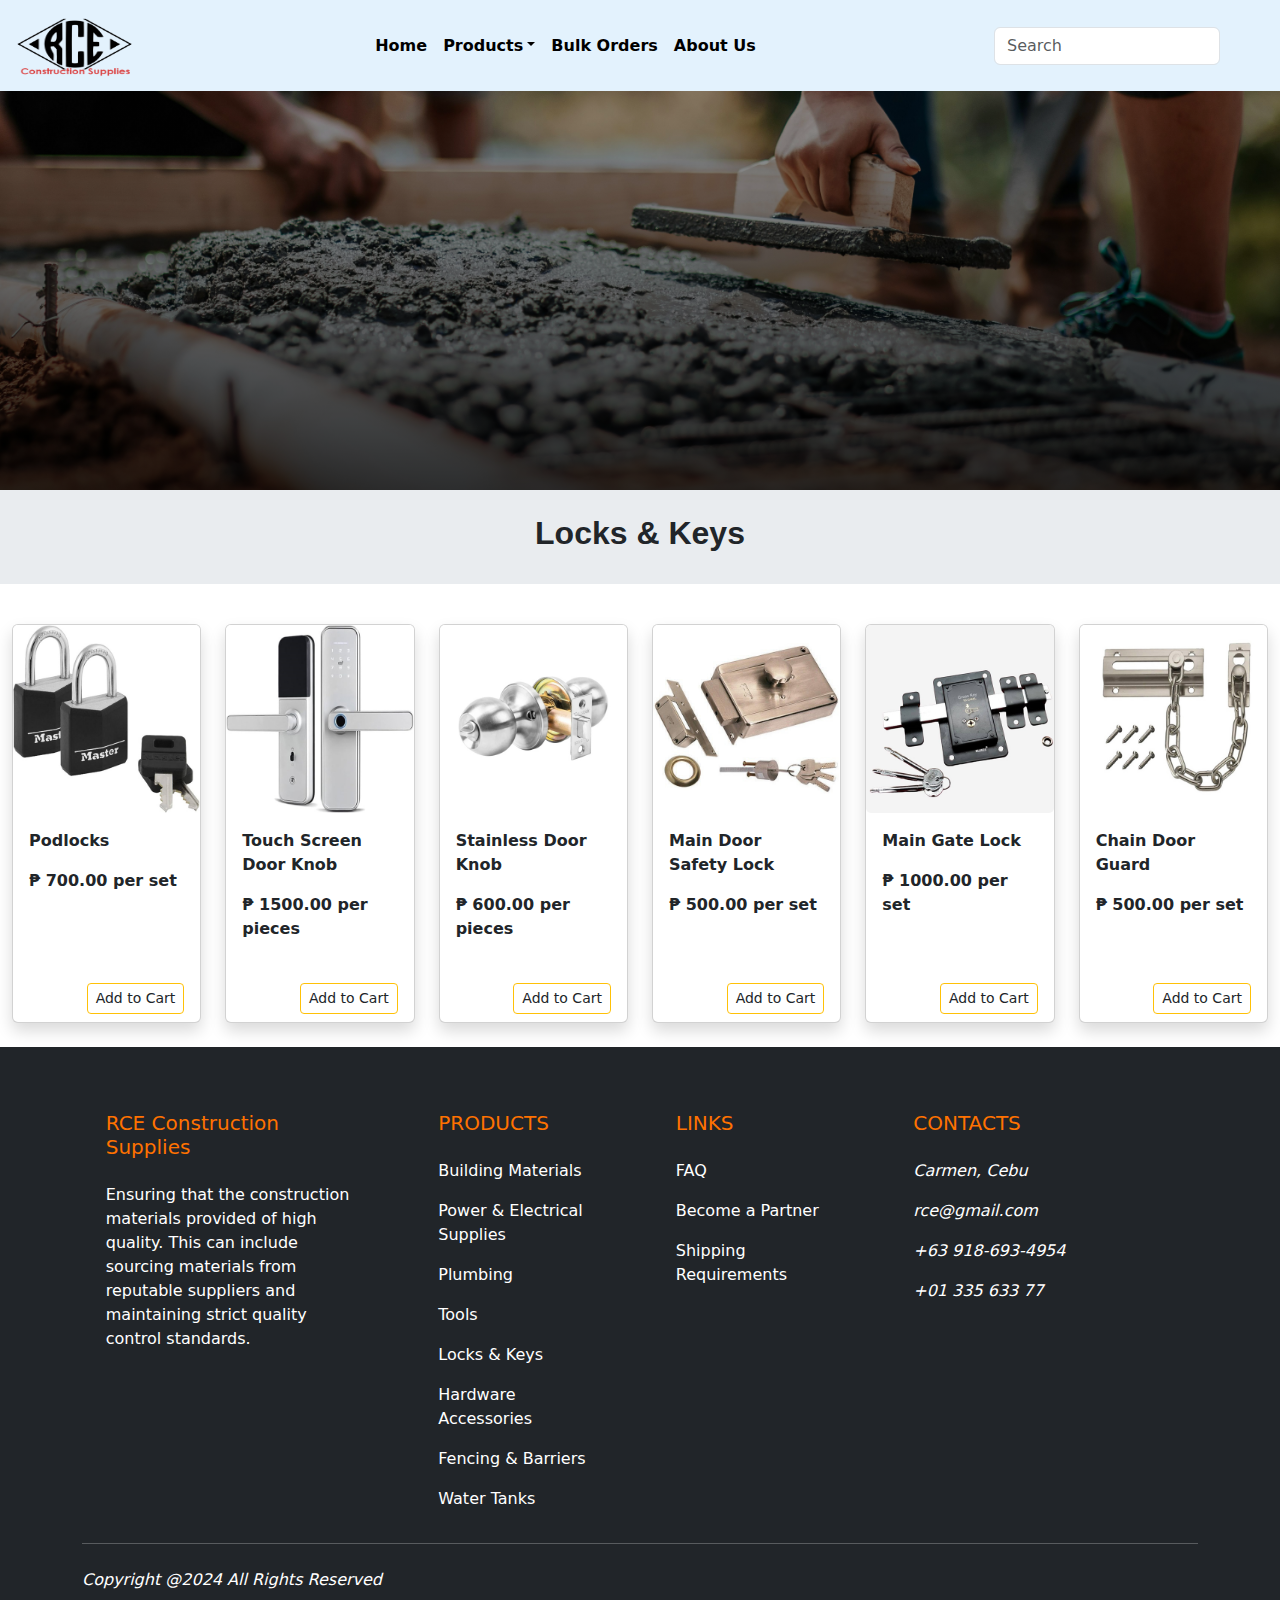
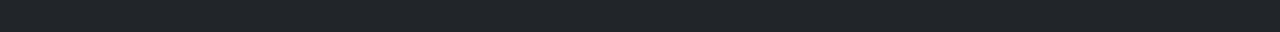
<file: locks.html>
<!doctype html>
<html lang="en">
  <head>
    <meta charset="utf-8">
    <meta name="viewport" content="width=device-width, initial-scale=1">
    <title>Shop Locks and Keys</title>
    <link href="https://cdn.jsdelivr.net/npm/bootstrap@5.3.3/dist/css/bootstrap.min.css" rel="stylesheet" integrity="sha384-QWTKZyjpPEjISv5WaRU9OFeRpok6YctnYmDr5pNlyT2bRjXh0JMhjY6hW+ALEwIH" crossorigin="anonymous">
    <link rel="stylesheet" href="https://cdnjs.cloudflare.com/ajax/libs/font-awesome/6.5.2/css/all.min.css" integrity="sha512-SnH5WK+bZxgPHs44uWIX+LLJAJ9/2PkPKZ5QiAj6Ta86w+fsb2TkcmfRyVX3pBnMFcV7oQPJkl9QevSCWr3W6A==" crossorigin="anonymous" referrerpolicy="no-referrer" />
    <link rel="stylesheet" href="style.css">
    
  </head>
  <body>
    <nav class="navbar navbar-expand-lg fixed-top" style="background-color: #e3f2fd;">
        <div class="container-fluid">
            <a href="index.html"><img src="img/logo.png" alt="" width="125" height="75"></a>
            <button class="navbar-toggler" type="button" data-bs-toggle="collapse" data-bs-target="#navbarSupportedContent" aria-controls="navbarSupportedContent" aria-expanded="false" aria-label="Toggle navigation">
                <span class="navbar-toggler-icon"></span>
            </button>
            <div class="collapse navbar-collapse" id="navbarSupportedContent">
                <ul class="navbar-nav mx-auto mb-2 mb-lg-0">
                    <li class="nav-item">
                        <a class="nav-link active fw-bolder" aria-current="page" href="index.html">Home</a>
                    </li>
                    <li class="nav-item dropdown">
                        <a class="nav-link dropdown-toggle active fw-bolder" aria-current="page" role="button" data-bs-toggle="dropdown" href="product.html">Products</a>
                        <ul class="dropdown-menu">
                            <li>
                                <a class="dropdown-item" href="materials.html" >
                                    Building Materials
                                </a>
                            </li>
                            <li>
                                <a class="dropdown-item" href="power.html">
                                    Power & Electrical Supplies
                                </a>
                            </li>
                            <li>
                                <a class="dropdown-item" href="plumbing.html">
                                    Plumbing
                                </a>
                            </li>
                            <li>
                                <a class="dropdown-item" href="tools.html">
                                    Tools
                                </a>
                            </li>
                            <li>
                                <a class="dropdown-item" href="locks.html">
                                    Locks & Keys
                                </a>
                            </li>
                            <li>
                                <a class="dropdown-item" href="hardware.html">
                                    Hardware Accessories
                                </a>
                            </li>
                            <li>
                                <a class="dropdown-item" href="fencing.html">
                                    Fencing & Barriers
                                </a>
                            </li>
                            <li>
                                <a class="dropdown-item" href="water.html">
                                    Water Tanks
                                </a>
                            </li>
                        </ul>

                    </li>
                    <li class="nav-item">
                        <a class="nav-link active fw-bolder" aria-current="page" href="bulk.html">Bulk Orders</a>
                    </li>
                    <li class="nav-item">
                        <a class="nav-link active fw-bolder" aria-current="page" href="about.html">About Us</a>
                    </li>
                </ul>
                <form class="d-flex" role="search">
                    <input class="form-control me-0" type="search" placeholder="Search" aria-label="Search">
                    <button class="btn btn-outline-warning border-0" type="button">
                        <a href="#" class="text-dark fw-bolder" style="font-size: 20px;"><i class="fa-solid fa-magnifying-glass"></i></a>
                    </button>        
                </form>
                <button class="border-0 bg-transparent">  
                    <a href="#" class="text-dark fw-bolder" style="font-size: 20PX;"><i class="fa-solid fa-cart-shopping"></i></a>
                </button> 
                <button class="border-0 bg-transparent">    
                    <a href="#" class="text-dark fw-bolder" style="font-size: 20PX;"><i class="fa-solid fa-user"></i></a>
                </button>    
            </div>
        </div>
    </nav>

    <section id="ourProducts">
        <div class="container d-flex align-items-center justify-content-center"></div>
    </section>
    <div class="ads">
        <div class="container d-flex align-items-center justify-content-center"></div>
    </div>
    
   
    <article>
        <!--  Start Lock & Keys -->
        <div class="container-fluid bg-body-secondary p-4 text-dark fw-bolder" id="lock">
            <div class="w-100">
                <div class="card-header text-center fw-bolder">
                    <h2 class="fw-bolder" style="font-family: 'Poppins',sans-serif;">Locks & Keys</h2>
                </div>
            </div>  
        </div>
        <br>
        <div class="container-fluid mt-3">
            <div class="row g-4">
                <div class="col-md-4 col-lg-2">
                    <div class="card h-100 shadow">
                        <img src="img/products-img/lock1.jpg" class="card-img">
                        <div class="card-body">
                            <p class="card-text fw-bold">
                                Podlocks
                            </p>
                            <p class="card-text fw-bold">
                                &#8369; 700.00 per set    
                            </p>     
                        </div>
                        <div class="card-footer bg-transparent text-start border-white text-danger">
                            <i class="fa-regular fa-star"></i>
                            <i class="fa-regular fa-star"></i>
                            <i class="fa-regular fa-star"></i>
                            <i class="fa-regular fa-star"></i> 
                            <i class="fa-regular fa-star"></i>
                        </div>
                        <div class="card-footer bg-transparent text-end border-white">
                            <a href="#" class="btn btn-outline-warning btn-sm text-dark">Add to Cart</a>
                        </div>
                    </div>    
                </div>
                <div class="col-md-4 col-lg-2">
                    <div class="card h-100 shadow">
                        <img src="img/products-img/lock2.jpg" class="card-img">
                        <div class="card-body">
                            <p class="card-text fw-bold">
                                Touch Screen Door Knob 
                            </p>
                            <p class="card-text fw-bold">
                                &#8369; 1500.00 per pieces  
                            </p>      
                        </div>
                        <div class="card-footer bg-transparent text-start border-white text-danger">
                            <i class="fa-regular fa-star"></i>
                            <i class="fa-regular fa-star"></i>
                            <i class="fa-regular fa-star"></i>
                            <i class="fa-regular fa-star"></i> 
                            <i class="fa-regular fa-star"></i>
                        </div>
                        <div class="card-footer bg-transparent text-end border-white">
                            <a href="#" class="btn btn-outline-warning btn-sm text-dark">Add to Cart</a>
                        </div>
                    </div>    
                </div>
                <div class="col-md-4 col-lg-2">
                    <div class="card h-100 shadow">
                        <img src="img/products-img/lock3.jpg" class="card-img">
                        <div class="card-body">
                            <p class="card-text fw-bold">
                                Stainless Door Knob
                            </p>
                            <p class="card-text fw-bold">
                                &#8369; 600.00 per pieces 
                            </p>     
                        </div>
                        <div class="card-footer bg-transparent text-start border-white text-danger">
                            <i class="fa-regular fa-star"></i>
                            <i class="fa-regular fa-star"></i>
                            <i class="fa-regular fa-star"></i>
                            <i class="fa-regular fa-star"></i> 
                            <i class="fa-regular fa-star"></i>
                        </div>
                        <div class="card-footer bg-transparent text-end border-white">
                            <a href="#" class="btn btn-outline-warning btn-sm text-dark">Add to Cart</a>
                        </div>
                    </div>    
                </div>
                <div class="col-md-4 col-lg-2">
                    <div class="card h-100 shadow">
                        <img src="img/products-img/lock4.jpg" class="card-img">
                        <div class="card-body">
                            <p class="card-text fw-bold">
                                Main Door Safety Lock
                            </p>
                            <p class="card-text fw-bold">
                                &#8369; 500.00 per set
                            </p>    
                        </div>
                        <div class="card-footer bg-transparent text-start border-white text-danger">
                            <i class="fa-regular fa-star"></i>
                            <i class="fa-regular fa-star"></i>
                            <i class="fa-regular fa-star"></i>
                            <i class="fa-regular fa-star"></i> 
                            <i class="fa-regular fa-star"></i>
                        </div>
                        <div class="card-footer bg-transparent text-end border-white">
                            <a href="#" class="btn btn-outline-warning btn-sm text-dark">Add to Cart</a>
                        </div>
                    </div>    
                </div>
                <div class="col-md-4 col-lg-2">
                    <div class="card h-100 shadow">
                        <img src="img/products-img/lock5.jpg" class="card-img">
                        <div class="card-body">
                            <p class="card-text fw-bold">
                                Main Gate Lock
                            </p>
                            <p class="card-text fw-bold">
                                &#8369; 1000.00 per set 
                            </p>     
                        </div>
                        <div class="card-footer bg-transparent text-start border-white text-danger">
                            <i class="fa-regular fa-star"></i>
                            <i class="fa-regular fa-star"></i>
                            <i class="fa-regular fa-star"></i>
                            <i class="fa-regular fa-star"></i> 
                            <i class="fa-regular fa-star"></i>
                        </div>
                        <div class="card-footer bg-transparent text-end border-white">
                            <a href="#" class="btn btn-outline-warning btn-sm text-dark">Add to Cart</a>
                        </div>
                    </div>    
                </div>
                <div class="col-md-4 col-lg-2">
                    <div class="card h-100 shadow">
                        <img src="img/products-img/lock6.jpg" class="card-img">
                        <div class="card-body">
                            <p class="card-text fw-bold">
                                Chain Door Guard
                            </p>
                            <p class="card-text fw-bold">
                                &#8369; 500.00 per set  
                            </p>     
                        </div>
                        <div class="card-footer bg-transparent text-start border-white text-danger">
                            <i class="fa-regular fa-star"></i>
                            <i class="fa-regular fa-star"></i>
                            <i class="fa-regular fa-star"></i>
                            <i class="fa-regular fa-star"></i> 
                            <i class="fa-regular fa-star"></i>
                        </div>
                        <div class="card-footer bg-transparent text-end border-white">
                            <a href="#" class="btn btn-outline-warning btn-sm text-dark">Add to Cart</a>
                        </div>
                    </div>    
                </div>
            </div>
            <!-- End Col 12 -->
        </div>
    </article>
    <br>

































    <!-- Footer Start -->
<footer class="bg-dark text-white pt-5 pb-4">

    <div class="container text-center text-md-left">

        <div class="row text-center text-md-left">

            <div class="col-md-3 col-lg-3 col-xl-3 mx-auto mt-3 text-start">
                <h5 class="font-weight-bold mb-4" style=" color:#ff7200;">RCE Construction Supplies</h5>
                <p>
                    Ensuring that the construction materials provided of high quality. This can include sourcing materials from reputable suppliers and maintaining strict quality control standards.
                </p>
            </div>
            <div class="col-md-2 col-lg-2 col-xl-2 mx-auto mt-3 text-start">
                <h5 class="text-uppercase mb-4 font-weight-bold" style=" color:#ff7200;">
                    Products
                </h5>
                <p>
                    <a href="#" class="text-white" style="text-decoration: none;">Building Materials</a>
                </p>
                <p>
                    <a href="#" class="text-white" style="text-decoration: none;">Power & Electrical Supplies</a>
                </p>
                <p>
                    <a href="#" class="text-white" style="text-decoration: none;">Plumbing</a>
                </p>
                <p>
                    <a href="#" class="text-white" style="text-decoration: none;">Tools</a>
                </p>
                <p>
                    <a href="#" class="text-white" style="text-decoration: none;">Locks & Keys</a>
                </p>
                <p>
                    <a href="#" class="text-white" style="text-decoration: none;">Hardware Accessories</a>
                </p>
                <p>
                    <a href="#" class="text-white" style="text-decoration: none;">Fencing & Barriers</a>
                </p>
                <p>
                    <a href="#" class="text-white" style="text-decoration: none;">Water Tanks</a>
                </p>
            </div>
            
            <div class="col-md-3 col-lg-2 col-xl-2 mx-auto mt-3 text-start">
                <h5 class="text-uppercase mb-4 font-weight-bold" style=" color:#ff7200;">
                    Links
                </h5>
                <p>
                    <a href="#" class="text-white" style="text-decoration: none;">FAQ</a>
                </p>
                <p>
                    <a href="#" class="text-white" style="text-decoration: none;">Become a Partner</a>
                </p>
                <p>
                    <a href="#" class="text-white" style="text-decoration: none;">Shipping Requirements</a>
                </p>
                
            </div>

            <div class="col-md-4 col-lg-3 col-xl-3 mx-auto mt-3 text-start">
                <h5 class="text-uppercase mb-4 font-weight-bold" style=" color:#ff7200;">
                    Contacts
                </h5>
                <p class="fst-italic">
                    <i class="fa-solid fa-house"></i> Carmen, Cebu
                </p>
                <p class="fst-italic">
                    <i class="fa-solid fa-envelope"></i> rce@gmail.com
                </p>
                <p class="fst-italic">
                    <i class="fa-solid fa-phone"></i> +63 918-693-4954
                </p>
                <p class="fst-italic">
                    <i class="fa-solid fa-fax"></i> +01 335 633 77
                </p>
            </div>

        </div>
        <hr class="mb-4">
        <div class="row align-items-center text-start">

            <div class="col-md-7 col-lg-8">
                <p class="fst-italic">
                    Copyright @2024 All Rights Reserved
                </p>
            </div>
            <div class="col-md-5 col-lg-4">
                <div class="text-center textmd-right">
                    <ul class="list-unstyled list-inline text-end">
                        <li class="list-inline-item">
                            <a href="#" class="btn-floating btn-sm text-white" style="font-size: 23px;"><i class="fa-brands fa-facebook"></i></a>
                        </li>
                        <li class="list-inline-item">
                            <a href="#" class="btn-floating btn-sm text-white" style="font-size: 23px;"><i class="fa-brands fa-instagram"></i></a>
                        </li>
                        <li class="list-inline-item">
                            <a href="#" class="btn-floating btn-sm text-white" style="font-size: 23px;"><i class="fa-brands fa-tiktok"></i></a>
                        </li>
                        <li class="list-inline-item">
                            <a href="#" class="btn-floating btn-sm text-white" style="font-size: 23px;"><i class="fa-brands fa-twitter"></i></a>
                        </li>
                    </ul>
                </div>
            </div>
            
        </div>


    </div>

</footer>
<!-- Footer End -->


 
    
    

    











    <script src="https://cdn.jsdelivr.net/npm/bootstrap@5.3.3/dist/js/bootstrap.bundle.min.js" integrity="sha384-YvpcrYf0tY3lHB60NNkmXc5s9fDVZLESaAA55NDzOxhy9GkcIdslK1eN7N6jIeHz" crossorigin="anonymous"></script>
  </body>
</file>
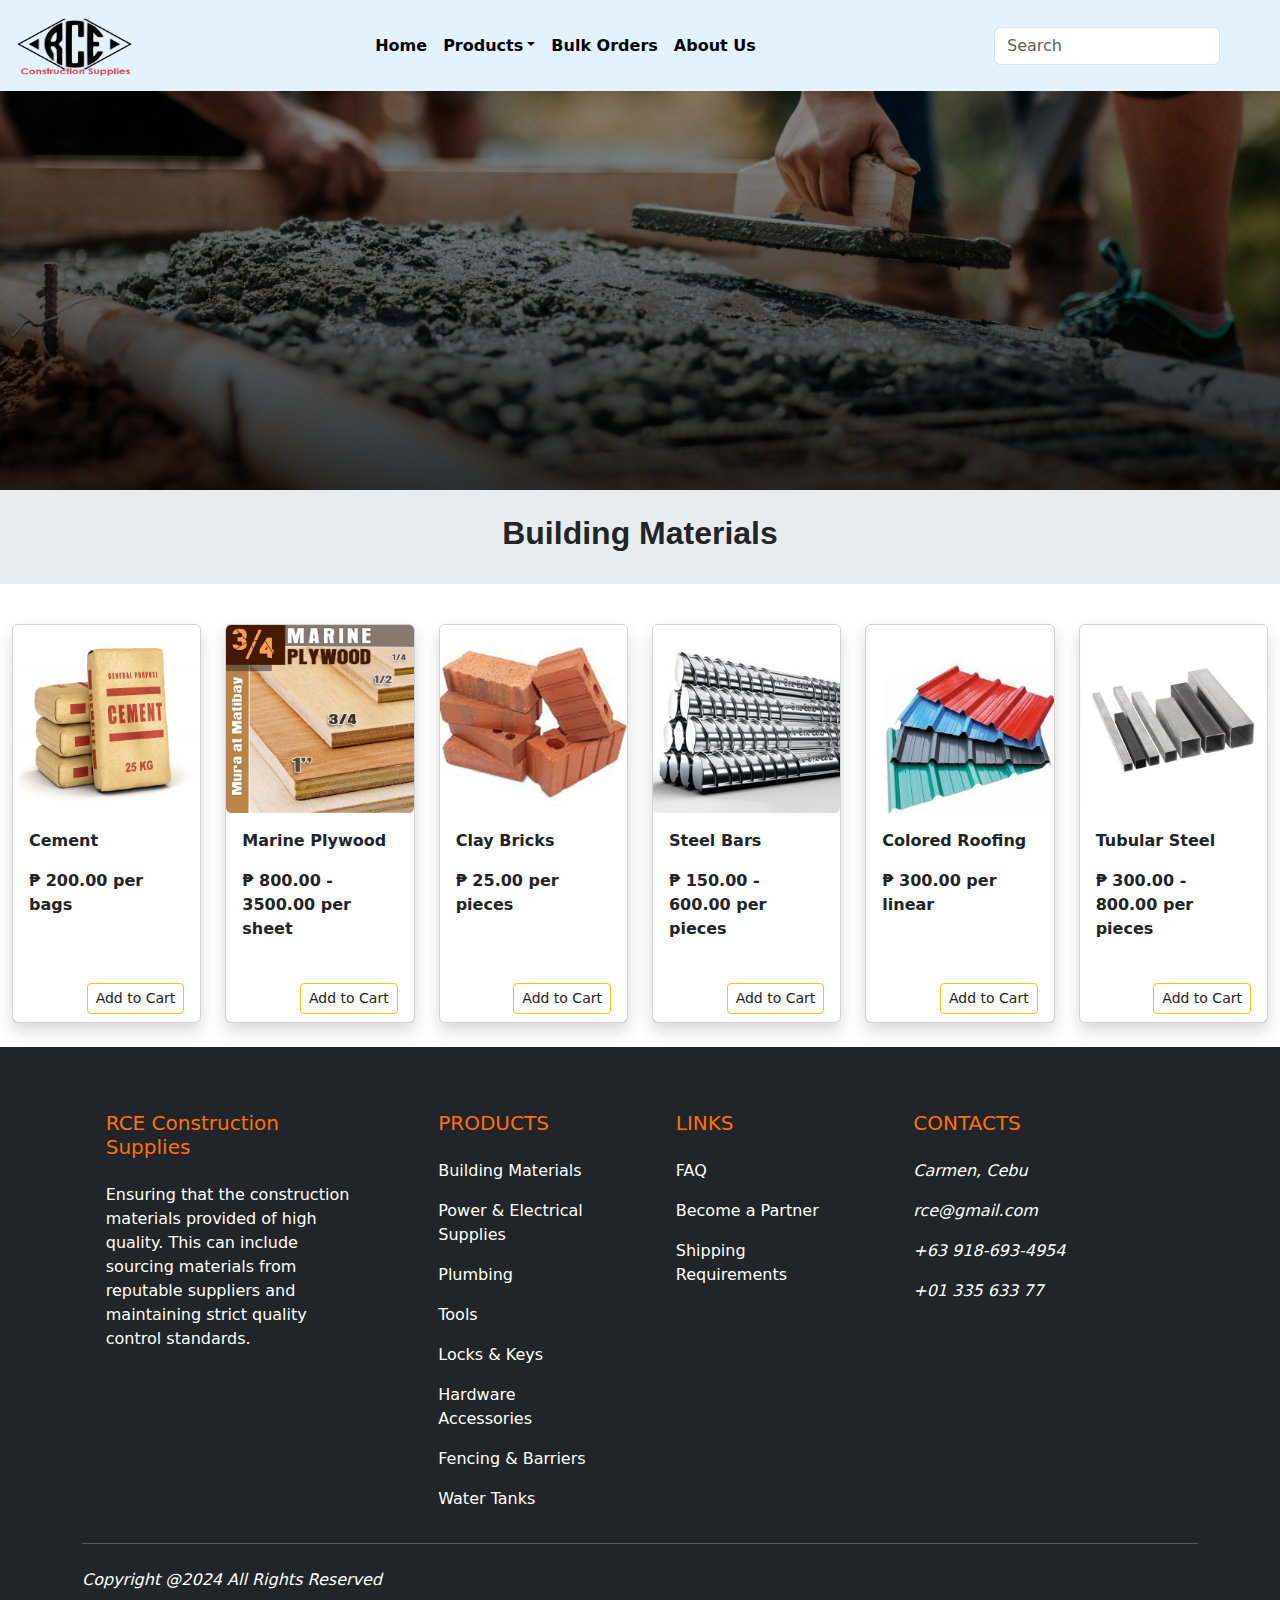
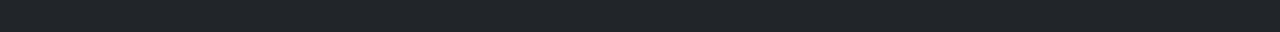
<file: materials.html>
<!doctype html>
<html lang="en">
  <head>
    <meta charset="utf-8">
    <meta name="viewport" content="width=device-width, initial-scale=1">
    <title>Shop Building Materials</title>
    <link href="https://cdn.jsdelivr.net/npm/bootstrap@5.3.3/dist/css/bootstrap.min.css" rel="stylesheet" integrity="sha384-QWTKZyjpPEjISv5WaRU9OFeRpok6YctnYmDr5pNlyT2bRjXh0JMhjY6hW+ALEwIH" crossorigin="anonymous">
    <link rel="stylesheet" href="https://cdnjs.cloudflare.com/ajax/libs/font-awesome/6.5.2/css/all.min.css" integrity="sha512-SnH5WK+bZxgPHs44uWIX+LLJAJ9/2PkPKZ5QiAj6Ta86w+fsb2TkcmfRyVX3pBnMFcV7oQPJkl9QevSCWr3W6A==" crossorigin="anonymous" referrerpolicy="no-referrer" />
    <link rel="stylesheet" href="style.css">
    
  </head>
  <body>
    <nav class="navbar navbar-expand-lg fixed-top" style="background-color: #e3f2fd;">
        <div class="container-fluid">
            <a href="index.html"><img src="img/logo.png" alt="" width="125" height="75"></a>
            <button class="navbar-toggler" type="button" data-bs-toggle="collapse" data-bs-target="#navbarSupportedContent" aria-controls="navbarSupportedContent" aria-expanded="false" aria-label="Toggle navigation">
                <span class="navbar-toggler-icon"></span>
            </button>
            <div class="collapse navbar-collapse" id="navbarSupportedContent">
                <ul class="navbar-nav mx-auto mb-2 mb-lg-0">
                    <li class="nav-item">
                        <a class="nav-link active fw-bolder" aria-current="page" href="index.html">Home</a>
                    </li>
                    <li class="nav-item dropdown">
                        <a class="nav-link dropdown-toggle active fw-bolder" aria-current="page" role="button" data-bs-toggle="dropdown" href="product.html">Products</a>
                        <ul class="dropdown-menu">
                            <li>
                                <a class="dropdown-item" href="materials.html" >
                                    Building Materials
                                </a>
                            </li>
                            <li>
                                <a class="dropdown-item" href="power.html">
                                    Power & Electrical Supplies
                                </a>
                            </li>
                            <li>
                                <a class="dropdown-item" href="plumbing.html">
                                    Plumbing
                                </a>
                            </li>
                            <li>
                                <a class="dropdown-item" href="tools.html">
                                    Tools
                                </a>
                            </li>
                            <li>
                                <a class="dropdown-item" href="locks.html">
                                    Locks & Keys
                                </a>
                            </li>
                            <li>
                                <a class="dropdown-item" href="hardware.html">
                                    Hardware Accessories
                                </a>
                            </li>
                            <li>
                                <a class="dropdown-item" href="fencing.html">
                                    Fencing & Barriers
                                </a>
                            </li>
                            <li>
                                <a class="dropdown-item" href="water.html">
                                    Water Tanks
                                </a>
                            </li>
                        </ul>

                    </li>
                    <li class="nav-item">
                        <a class="nav-link active fw-bolder" aria-current="page" href="bulk.html">Bulk Orders</a>
                    </li>
                    <li class="nav-item">
                        <a class="nav-link active fw-bolder" aria-current="page" href="about.html">About Us</a>
                    </li>
                </ul>
                <form class="d-flex" role="search">
                    <input class="form-control me-0" type="search" placeholder="Search" aria-label="Search">
                    <button class="btn btn-outline-warning border-0" type="button">
                        <a href="#" class="text-dark fw-bolder" style="font-size: 20px;"><i class="fa-solid fa-magnifying-glass"></i></a>
                    </button>        
                </form>
                <button class="border-0 bg-transparent">  
                    <a href="#" class="text-dark fw-bolder" style="font-size: 20PX;"><i class="fa-solid fa-cart-shopping"></i></a>
                </button> 
                <button class="border-0 bg-transparent">    
                    <a href="#" class="text-dark fw-bolder" style="font-size: 20PX;"><i class="fa-solid fa-user"></i></a>
                </button>    
            </div>
        </div>
    </nav>

    <section id="ourProducts">
        <div class="container d-flex align-items-center justify-content-center"></div>
    </section>
    <div class="ads">
        <div class="container d-flex align-items-center justify-content-center"></div>
    </div>
    
   
    <!-- Start Building Materials -->
    <article>
        <div class="container-fluid bg-body-secondary p-4 text-dark fw-bolder" id="build">
            <div class="w-100">
                <div class="card-header text-center fw-bolder">
                    <h2 class="fw-bolder" style="font-family: 'Poppins',sans-serif;">Building Materials</h2>
                </div>
            </div>  
        </div>
        <br>
        <div class="container-fluid mt-3">
            <div class="row g-4">
                <div class="col-md-4 col-lg-2">
                    <div class="card h-100 shadow">
                        <img src="img/products-img/building2.jpg" class="card-img">
                        <div class="card-body">
                            <p class="card-text fw-bold">
                                Cement
                            </p>
                            <p class="card-text fw-bold">
                                &#8369; 200.00 per bags  
                            </p>      
                        </div>
                        <div class="card-footer bg-transparent text-start border-white text-danger">
                                <i class="fa-regular fa-star"></i>
                                <i class="fa-regular fa-star"></i>
                                <i class="fa-regular fa-star"></i>
                                <i class="fa-regular fa-star"></i> 
                                <i class="fa-regular fa-star"></i>
                        </div>
                        <div class="card-footer bg-transparent text-end border-white">
                            <a href="#" class="btn btn-outline-warning btn-sm text-dark">Add to Cart</a>
                        </div>
                    </div>    
                </div>
                <div class="col-md-4 col-lg-2">
                    <div class="card h-100 shadow">
                        <img src="img/products-img/building1.jpg" class="card-img">
                        <div class="card-body">
                            <p class="card-text fw-bold">
                                Marine Plywood
                            </p>
                            <p class="card-text fw-bold">
                                &#8369; 800.00 - 3500.00 per sheet  
                            </p>    
                        </div>
                        <div class="card-footer bg-transparent text-start border-white text-danger">
                            <i class="fa-regular fa-star"></i>
                            <i class="fa-regular fa-star"></i>
                            <i class="fa-regular fa-star"></i>
                            <i class="fa-regular fa-star"></i> 
                            <i class="fa-regular fa-star"></i>
                        </div>
                        <div class="card-footer bg-transparent text-end border-white">
                            <a href="#" class="btn btn-outline-warning btn-sm text-dark">Add to Cart</a>
                        </div>
                    </div>    
                </div>
                <div class="col-md-4 col-lg-2">
                    <div class="card h-100 shadow">
                        <img src="img/products-img/building3.jpg" class="card-img">
                        <div class="card-body">
                            <p class="card-text fw-bold">
                                Clay Bricks
                            </p>
                            <p class="card-text fw-bold">
                                &#8369; 25.00 per pieces 
                            </p>     
                        </div>
                        <div class="card-footer bg-transparent text-start border-white text-danger">
                            <i class="fa-regular fa-star"></i>
                            <i class="fa-regular fa-star"></i>
                            <i class="fa-regular fa-star"></i>
                            <i class="fa-regular fa-star"></i> 
                            <i class="fa-regular fa-star"></i>
                        </div>
                        <div class="card-footer bg-transparent text-end border-white">
                            <a href="#" class="btn btn-outline-warning btn-sm text-dark">Add to Cart</a>
                        </div>
                    </div>    
                </div>
                <div class="col-md-4 col-lg-2">
                    <div class="card h-100 shadow">
                        <img src="img/products-img/building4.jpg" class="card-img">
                        <div class="card-body">
                            <p class="card-text fw-bold">
                                Steel Bars
                            </p>
                            <p class="card-text fw-bold">
                                &#8369; 150.00 - 600.00 per pieces 
                            </p>     
                        </div>
                        <div class="card-footer bg-transparent text-start border-white text-danger">
                            <i class="fa-regular fa-star"></i>
                            <i class="fa-regular fa-star"></i>
                            <i class="fa-regular fa-star"></i>
                            <i class="fa-regular fa-star"></i> 
                            <i class="fa-regular fa-star"></i>
                        </div>
                        <div class="card-footer bg-transparent text-end border-white">
                            <a href="#" class="btn btn-outline-warning btn-sm text-dark">Add to Cart</a>
                        </div>
                    </div>    
                </div>
                <div class="col-md-4 col-lg-2">
                    <div class="card h-100 shadow">
                        <img src="img/products-img/building5.jpg" class="card-img">
                        <div class="card-body">
                            <p class="card-text fw-bold">
                                Colored Roofing
                            </p>
                            <p class="card-text fw-bold">
                                &#8369; 300.00 per linear  
                            </p>      
                        </div>
                        <div class="card-footer bg-transparent text-start border-white text-danger">
                            <i class="fa-regular fa-star"></i>
                            <i class="fa-regular fa-star"></i>
                            <i class="fa-regular fa-star"></i>
                            <i class="fa-regular fa-star"></i> 
                            <i class="fa-regular fa-star"></i>
                        </div>
                        <div class="card-footer bg-transparent text-end border-white">
                            <a href="#" class="btn btn-outline-warning btn-sm text-dark">Add to Cart</a>
                        </div>
                    </div>    
                </div>
                <div class="col-md-4 col-lg-2">
                    <div class="card h-100 shadow">
                        <img src="img/products-img/building6.jpg" class="card-img">
                        <div class="card-body">
                            <p class="card-text fw-bold">
                                Tubular Steel
                            </p>
                            <p class="card-text fw-bold">
                                &#8369; 300.00 - 800.00 per pieces  
                            </p>
                        </div>
                        <div class="card-footer bg-transparent text-start border-white text-danger">
                            <i class="fa-regular fa-star"></i>
                            <i class="fa-regular fa-star"></i>
                            <i class="fa-regular fa-star"></i>
                            <i class="fa-regular fa-star"></i> 
                            <i class="fa-regular fa-star"></i>
                        </div>
                        <div class="card-footer bg-transparent text-end border-white">
                            <a href="#" class="btn btn-outline-warning btn-sm text-dark">Add to Cart</a>
                        </div>
                    </div>    
                </div>
            </div>
            <!-- End Col 12 -->
        </div>
    </article>
    <br>

































    <!-- Footer Start -->
<footer class="bg-dark text-white pt-5 pb-4">

    <div class="container text-center text-md-left">

        <div class="row text-center text-md-left">

            <div class="col-md-3 col-lg-3 col-xl-3 mx-auto mt-3 text-start">
                <h5 class="font-weight-bold mb-4" style=" color:#ff7200;">RCE Construction Supplies</h5>
                <p>
                    Ensuring that the construction materials provided of high quality. This can include sourcing materials from reputable suppliers and maintaining strict quality control standards.
                </p>
            </div>
            <div class="col-md-2 col-lg-2 col-xl-2 mx-auto mt-3 text-start">
                <h5 class="text-uppercase mb-4 font-weight-bold" style=" color:#ff7200;">
                    Products
                </h5>
                <p>
                    <a href="#" class="text-white" style="text-decoration: none;">Building Materials</a>
                </p>
                <p>
                    <a href="#" class="text-white" style="text-decoration: none;">Power & Electrical Supplies</a>
                </p>
                <p>
                    <a href="#" class="text-white" style="text-decoration: none;">Plumbing</a>
                </p>
                <p>
                    <a href="#" class="text-white" style="text-decoration: none;">Tools</a>
                </p>
                <p>
                    <a href="#" class="text-white" style="text-decoration: none;">Locks & Keys</a>
                </p>
                <p>
                    <a href="#" class="text-white" style="text-decoration: none;">Hardware Accessories</a>
                </p>
                <p>
                    <a href="#" class="text-white" style="text-decoration: none;">Fencing & Barriers</a>
                </p>
                <p>
                    <a href="#" class="text-white" style="text-decoration: none;">Water Tanks</a>
                </p>
            </div>
            
            <div class="col-md-3 col-lg-2 col-xl-2 mx-auto mt-3 text-start">
                <h5 class="text-uppercase mb-4 font-weight-bold" style=" color:#ff7200;">
                    Links
                </h5>
                <p>
                    <a href="#" class="text-white" style="text-decoration: none;">FAQ</a>
                </p>
                <p>
                    <a href="#" class="text-white" style="text-decoration: none;">Become a Partner</a>
                </p>
                <p>
                    <a href="#" class="text-white" style="text-decoration: none;">Shipping Requirements</a>
                </p>
                
            </div>

            <div class="col-md-4 col-lg-3 col-xl-3 mx-auto mt-3 text-start">
                <h5 class="text-uppercase mb-4 font-weight-bold" style=" color:#ff7200;">
                    Contacts
                </h5>
                <p class="fst-italic">
                    <i class="fa-solid fa-house"></i> Carmen, Cebu
                </p>
                <p class="fst-italic">
                    <i class="fa-solid fa-envelope"></i> rce@gmail.com
                </p>
                <p class="fst-italic">
                    <i class="fa-solid fa-phone"></i> +63 918-693-4954
                </p>
                <p class="fst-italic">
                    <i class="fa-solid fa-fax"></i> +01 335 633 77
                </p>
            </div>

        </div>
        <hr class="mb-4">
        <div class="row align-items-center text-start">

            <div class="col-md-7 col-lg-8">
                <p class="fst-italic">
                    Copyright @2024 All Rights Reserved
                </p>
            </div>
            <div class="col-md-5 col-lg-4">
                <div class="text-center textmd-right">
                    <ul class="list-unstyled list-inline text-end">
                        <li class="list-inline-item">
                            <a href="#" class="btn-floating btn-sm text-white" style="font-size: 23px;"><i class="fa-brands fa-facebook"></i></a>
                        </li>
                        <li class="list-inline-item">
                            <a href="#" class="btn-floating btn-sm text-white" style="font-size: 23px;"><i class="fa-brands fa-instagram"></i></a>
                        </li>
                        <li class="list-inline-item">
                            <a href="#" class="btn-floating btn-sm text-white" style="font-size: 23px;"><i class="fa-brands fa-tiktok"></i></a>
                        </li>
                        <li class="list-inline-item">
                            <a href="#" class="btn-floating btn-sm text-white" style="font-size: 23px;"><i class="fa-brands fa-twitter"></i></a>
                        </li>
                    </ul>
                </div>
            </div>
            
        </div>


    </div>

</footer>
<!-- Footer End -->


 
    
    

    











    <script src="https://cdn.jsdelivr.net/npm/bootstrap@5.3.3/dist/js/bootstrap.bundle.min.js" integrity="sha384-YvpcrYf0tY3lHB60NNkmXc5s9fDVZLESaAA55NDzOxhy9GkcIdslK1eN7N6jIeHz" crossorigin="anonymous"></script>
  </body>
</file>
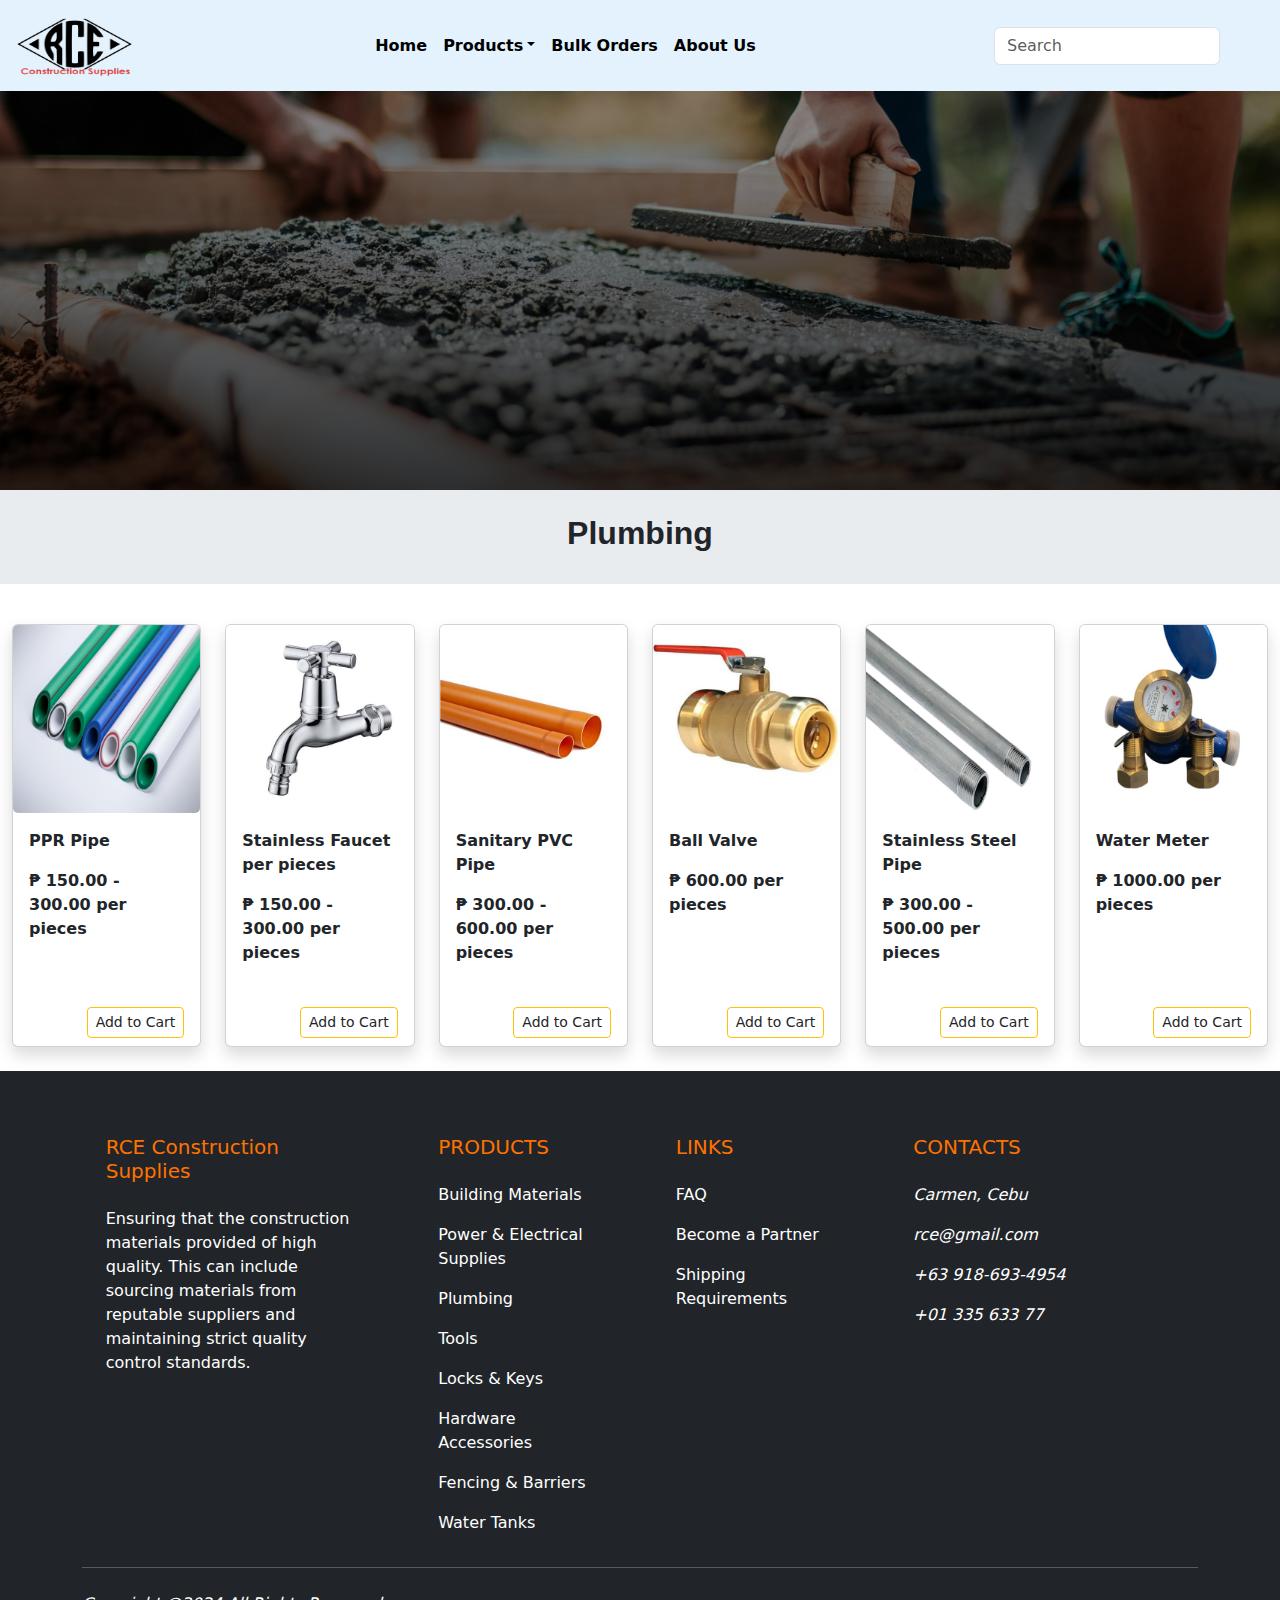
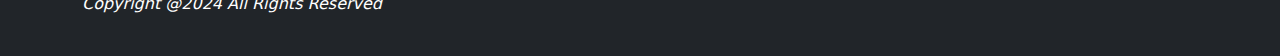
<file: plumbing.html>
<!doctype html>
<html lang="en">
  <head>
    <meta charset="utf-8">
    <meta name="viewport" content="width=device-width, initial-scale=1">
    <title>Shop Plumbing</title>
    <link href="https://cdn.jsdelivr.net/npm/bootstrap@5.3.3/dist/css/bootstrap.min.css" rel="stylesheet" integrity="sha384-QWTKZyjpPEjISv5WaRU9OFeRpok6YctnYmDr5pNlyT2bRjXh0JMhjY6hW+ALEwIH" crossorigin="anonymous">
    <link rel="stylesheet" href="https://cdnjs.cloudflare.com/ajax/libs/font-awesome/6.5.2/css/all.min.css" integrity="sha512-SnH5WK+bZxgPHs44uWIX+LLJAJ9/2PkPKZ5QiAj6Ta86w+fsb2TkcmfRyVX3pBnMFcV7oQPJkl9QevSCWr3W6A==" crossorigin="anonymous" referrerpolicy="no-referrer" />
    <link rel="stylesheet" href="style.css">
    
  </head>
  <body>
    <nav class="navbar navbar-expand-lg fixed-top" style="background-color: #e3f2fd;">
        <div class="container-fluid">
            <a href="index.html"><img src="img/logo.png" alt="" width="125" height="75"></a>
            <button class="navbar-toggler" type="button" data-bs-toggle="collapse" data-bs-target="#navbarSupportedContent" aria-controls="navbarSupportedContent" aria-expanded="false" aria-label="Toggle navigation">
                <span class="navbar-toggler-icon"></span>
            </button>
            <div class="collapse navbar-collapse" id="navbarSupportedContent">
                <ul class="navbar-nav mx-auto mb-2 mb-lg-0">
                    <li class="nav-item">
                        <a class="nav-link active fw-bolder" aria-current="page" href="index.html">Home</a>
                    </li>
                    <li class="nav-item dropdown">
                        <a class="nav-link dropdown-toggle active fw-bolder" aria-current="page" role="button" data-bs-toggle="dropdown" href="product.html">Products</a>
                        <ul class="dropdown-menu">
                            <li>
                                <a class="dropdown-item" href="materials.html" >
                                    Building Materials
                                </a>
                            </li>
                            <li>
                                <a class="dropdown-item" href="power.html">
                                    Power & Electrical Supplies
                                </a>
                            </li>
                            <li>
                                <a class="dropdown-item" href="plumbing.html">
                                    Plumbing
                                </a>
                            </li>
                            <li>
                                <a class="dropdown-item" href="tools.html">
                                    Tools
                                </a>
                            </li>
                            <li>
                                <a class="dropdown-item" href="locks.html">
                                    Locks & Keys
                                </a>
                            </li>
                            <li>
                                <a class="dropdown-item" href="hardware.html">
                                    Hardware Accessories
                                </a>
                            </li>
                            <li>
                                <a class="dropdown-item" href="fencing.html">
                                    Fencing & Barriers
                                </a>
                            </li>
                            <li>
                                <a class="dropdown-item" href="water.html">
                                    Water Tanks
                                </a>
                            </li>
                        </ul>

                    </li>
                    <li class="nav-item">
                        <a class="nav-link active fw-bolder" aria-current="page" href="bulk.html">Bulk Orders</a>
                    </li>
                    <li class="nav-item">
                        <a class="nav-link active fw-bolder" aria-current="page" href="about.html">About Us</a>
                    </li>
                </ul>
                <form class="d-flex" role="search">
                    <input class="form-control me-0" type="search" placeholder="Search" aria-label="Search">
                    <button class="btn btn-outline-warning border-0" type="button">
                        <a href="#" class="text-dark fw-bolder" style="font-size: 20px;"><i class="fa-solid fa-magnifying-glass"></i></a>
                    </button>        
                </form>
                <button class="border-0 bg-transparent">  
                    <a href="#" class="text-dark fw-bolder" style="font-size: 20PX;"><i class="fa-solid fa-cart-shopping"></i></a>
                </button> 
                <button class="border-0 bg-transparent">    
                    <a href="#" class="text-dark fw-bolder" style="font-size: 20PX;"><i class="fa-solid fa-user"></i></a>
                </button>    
            </div>
        </div>
    </nav>

    <section id="ourProducts">
        <div class="container d-flex align-items-center justify-content-center"></div>
    </section>
    <div class="ads">
        <div class="container d-flex align-items-center justify-content-center"></div>
    </div>
    
   

    <article>
        <!--  Start Plumbing -->
        <div class="container-fluid bg-body-secondary p-4 text-dark fw-bolder" id="plumbing">
            <div class="w-100">
                <div class="card-header text-center fw-bolder">
                    <h2 class="fw-bolder" style="font-family: 'Poppins',sans-serif;">Plumbing</h2>
                </div>
            </div>  
        </div>
        <br>
        <div class="container-fluid mt-3">
            <div class="row g-4">
                <div class="col-md-4 col-lg-2">
                    <div class="card h-100 shadow">
                        <img src="img/products-img/plumbing1.jpg" class="card-img">
                        <div class="card-body">
                            <p class="card-text fw-bold">
                                PPR Pipe
                            </p>
                            <p class="card-text fw-bold">
                                &#8369; 150.00 - 300.00 per pieces  
                            </p>     
                        </div>
                        <div class="card-footer bg-transparent text-start border-white text-danger">
                            <i class="fa-regular fa-star"></i>
                            <i class="fa-regular fa-star"></i>
                            <i class="fa-regular fa-star"></i>
                            <i class="fa-regular fa-star"></i> 
                            <i class="fa-regular fa-star"></i>
                        </div>
                        <div class="card-footer bg-transparent text-end border-white">
                            <a href="#" class="btn btn-outline-warning btn-sm text-dark">Add to Cart</a>
                        </div>
                    </div>    
                </div>
                <div class="col-md-4 col-lg-2">
                    <div class="card h-100 shadow">
                        <img src="img/products-img/plumbing2.jpg" class="card-img">
                        <div class="card-body">
                            <p class="card-text fw-bold">
                                Stainless Faucet per pieces
                            </p>
                            <p class="card-text fw-bold">
                                &#8369; 150.00 - 300.00 per pieces  
                            </p>     
                        </div>
                        <div class="card-footer bg-transparent text-start border-white text-danger">
                            <i class="fa-regular fa-star"></i>
                            <i class="fa-regular fa-star"></i>
                            <i class="fa-regular fa-star"></i>
                            <i class="fa-regular fa-star"></i> 
                            <i class="fa-regular fa-star"></i>
                        </div>
                        <div class="card-footer bg-transparent text-end border-white">
                            <a href="#" class="btn btn-outline-warning btn-sm text-dark">Add to Cart</a>
                        </div>
                    </div>    
                </div>
                <div class="col-md-4 col-lg-2">
                    <div class="card h-100 shadow">
                        <img src="img/products-img/plumbing3.jpg" class="card-img">
                        <div class="card-body">
                            <p class="card-text fw-bold">
                                Sanitary PVC Pipe
                            </p>
                            <p class="card-text fw-bold">
                                &#8369; 300.00 - 600.00 per pieces 
                            </p>    
                        </div>
                        <div class="card-footer bg-transparent text-start border-white text-danger">
                            <i class="fa-regular fa-star"></i>
                            <i class="fa-regular fa-star"></i>
                            <i class="fa-regular fa-star"></i>
                            <i class="fa-regular fa-star"></i> 
                            <i class="fa-regular fa-star"></i>
                        </div>
                        <div class="card-footer bg-transparent text-end border-white">
                            <a href="#" class="btn btn-outline-warning btn-sm text-dark">Add to Cart</a>
                        </div>
                    </div>    
                </div>
                <div class="col-md-4 col-lg-2">
                    <div class="card h-100 shadow">
                        <img src="img/products-img/plumbing4.jpg" class="card-img">
                        <div class="card-body">
                            <p class="card-text fw-bold">
                                Ball Valve
                            </p>
                            <p class="card-text fw-bold">
                                &#8369; 600.00 per pieces 
                            </p>    
                        </div>
                        <div class="card-footer bg-transparent text-start border-white text-danger">
                            <i class="fa-regular fa-star"></i>
                            <i class="fa-regular fa-star"></i>
                            <i class="fa-regular fa-star"></i>
                            <i class="fa-regular fa-star"></i> 
                            <i class="fa-regular fa-star"></i>
                        </div>
                        <div class="card-footer bg-transparent text-end border-white">
                            <a href="#" class="btn btn-outline-warning btn-sm text-dark">Add to Cart</a>
                        </div>
                    </div>    
                </div>
                <div class="col-md-4 col-lg-2">
                    <div class="card h-100 shadow">
                        <img src="img/products-img/plumbing5.jpg" class="card-img">
                        <div class="card-body">
                            <p class="card-text fw-bold">
                                Stainless Steel Pipe
                            </p>
                            <p class="card-text fw-bold">
                                &#8369; 300.00 - 500.00 per pieces  
                            </p>     
                        </div>
                        <div class="card-footer bg-transparent text-start border-white text-danger">
                            <i class="fa-regular fa-star"></i>
                            <i class="fa-regular fa-star"></i>
                            <i class="fa-regular fa-star"></i>
                            <i class="fa-regular fa-star"></i> 
                            <i class="fa-regular fa-star"></i>
                        </div>
                        <div class="card-footer bg-transparent text-end border-white">
                            <a href="#" class="btn btn-outline-warning btn-sm text-dark">Add to Cart</a>
                        </div>
                    </div>    
                </div>
                <div class="col-md-4 col-lg-2">
                    <div class="card h-100 shadow">
                        <img src="img/products-img/plumbing6.jpg" class="card-img">
                        <div class="card-body">
                            <p class="card-text fw-bold">
                                Water Meter
                            </p>
                            <p class="card-text fw-bold">
                                &#8369; 1000.00 per pieces  
                            </p>
                        </div>
                        <div class="card-footer bg-transparent text-start border-white text-danger">
                            <i class="fa-regular fa-star"></i>
                            <i class="fa-regular fa-star"></i>
                            <i class="fa-regular fa-star"></i>
                            <i class="fa-regular fa-star"></i> 
                            <i class="fa-regular fa-star"></i>
                        </div>
                        <div class="card-footer bg-transparent text-end border-white">
                            <a href="#" class="btn btn-outline-warning btn-sm text-dark">Add to Cart</a>
                        </div>
                    </div>    
                </div>
            </div>
            <!-- End Col 12 -->
        </div>
    </article>
    <br>

































    <!-- Footer Start -->
<footer class="bg-dark text-white pt-5 pb-4">

    <div class="container text-center text-md-left">

        <div class="row text-center text-md-left">

            <div class="col-md-3 col-lg-3 col-xl-3 mx-auto mt-3 text-start">
                <h5 class="font-weight-bold mb-4" style=" color:#ff7200;">RCE Construction Supplies</h5>
                <p>
                    Ensuring that the construction materials provided of high quality. This can include sourcing materials from reputable suppliers and maintaining strict quality control standards.
                </p>
            </div>
            <div class="col-md-2 col-lg-2 col-xl-2 mx-auto mt-3 text-start">
                <h5 class="text-uppercase mb-4 font-weight-bold" style=" color:#ff7200;">
                    Products
                </h5>
                <p>
                    <a href="#" class="text-white" style="text-decoration: none;">Building Materials</a>
                </p>
                <p>
                    <a href="#" class="text-white" style="text-decoration: none;">Power & Electrical Supplies</a>
                </p>
                <p>
                    <a href="#" class="text-white" style="text-decoration: none;">Plumbing</a>
                </p>
                <p>
                    <a href="#" class="text-white" style="text-decoration: none;">Tools</a>
                </p>
                <p>
                    <a href="#" class="text-white" style="text-decoration: none;">Locks & Keys</a>
                </p>
                <p>
                    <a href="#" class="text-white" style="text-decoration: none;">Hardware Accessories</a>
                </p>
                <p>
                    <a href="#" class="text-white" style="text-decoration: none;">Fencing & Barriers</a>
                </p>
                <p>
                    <a href="#" class="text-white" style="text-decoration: none;">Water Tanks</a>
                </p>
            </div>
            
            <div class="col-md-3 col-lg-2 col-xl-2 mx-auto mt-3 text-start">
                <h5 class="text-uppercase mb-4 font-weight-bold" style=" color:#ff7200;">
                    Links
                </h5>
                <p>
                    <a href="#" class="text-white" style="text-decoration: none;">FAQ</a>
                </p>
                <p>
                    <a href="#" class="text-white" style="text-decoration: none;">Become a Partner</a>
                </p>
                <p>
                    <a href="#" class="text-white" style="text-decoration: none;">Shipping Requirements</a>
                </p>
                
            </div>

            <div class="col-md-4 col-lg-3 col-xl-3 mx-auto mt-3 text-start">
                <h5 class="text-uppercase mb-4 font-weight-bold" style=" color:#ff7200;">
                    Contacts
                </h5>
                <p class="fst-italic">
                    <i class="fa-solid fa-house"></i> Carmen, Cebu
                </p>
                <p class="fst-italic">
                    <i class="fa-solid fa-envelope"></i> rce@gmail.com
                </p>
                <p class="fst-italic">
                    <i class="fa-solid fa-phone"></i> +63 918-693-4954
                </p>
                <p class="fst-italic">
                    <i class="fa-solid fa-fax"></i> +01 335 633 77
                </p>
            </div>

        </div>
        <hr class="mb-4">
        <div class="row align-items-center text-start">

            <div class="col-md-7 col-lg-8">
                <p class="fst-italic">
                    Copyright @2024 All Rights Reserved
                </p>
            </div>
            <div class="col-md-5 col-lg-4">
                <div class="text-center textmd-right">
                    <ul class="list-unstyled list-inline text-end">
                        <li class="list-inline-item">
                            <a href="#" class="btn-floating btn-sm text-white" style="font-size: 23px;"><i class="fa-brands fa-facebook"></i></a>
                        </li>
                        <li class="list-inline-item">
                            <a href="#" class="btn-floating btn-sm text-white" style="font-size: 23px;"><i class="fa-brands fa-instagram"></i></a>
                        </li>
                        <li class="list-inline-item">
                            <a href="#" class="btn-floating btn-sm text-white" style="font-size: 23px;"><i class="fa-brands fa-tiktok"></i></a>
                        </li>
                        <li class="list-inline-item">
                            <a href="#" class="btn-floating btn-sm text-white" style="font-size: 23px;"><i class="fa-brands fa-twitter"></i></a>
                        </li>
                    </ul>
                </div>
            </div>
            
        </div>


    </div>

</footer>
<!-- Footer End -->


 
    
    

    











    <script src="https://cdn.jsdelivr.net/npm/bootstrap@5.3.3/dist/js/bootstrap.bundle.min.js" integrity="sha384-YvpcrYf0tY3lHB60NNkmXc5s9fDVZLESaAA55NDzOxhy9GkcIdslK1eN7N6jIeHz" crossorigin="anonymous"></script>
  </body>
</file>
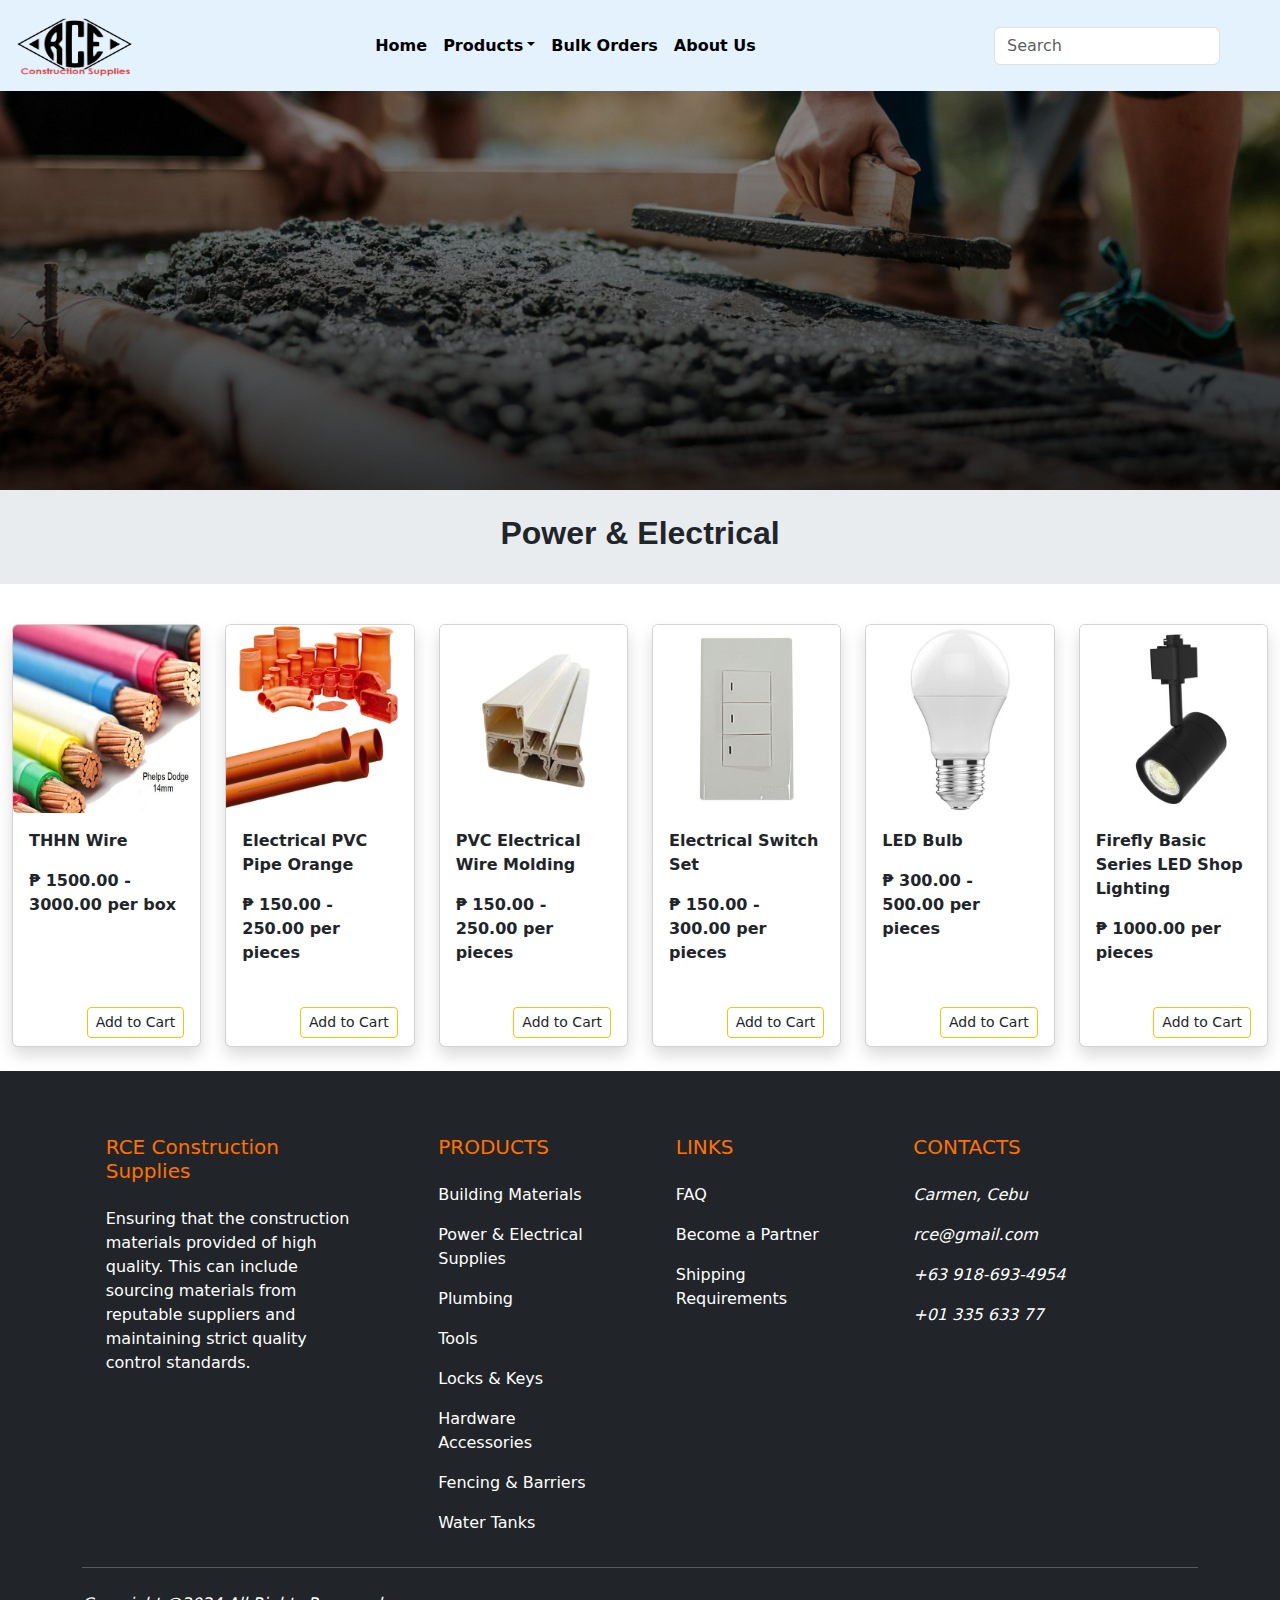
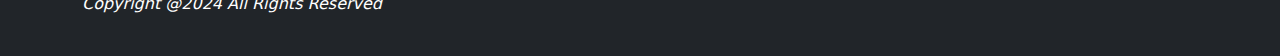
<file: power.html>
<!doctype html>
<html lang="en">
  <head>
    <meta charset="utf-8">
    <meta name="viewport" content="width=device-width, initial-scale=1">
    <title>Shop Power and Electrical Supplies</title>
    <link href="https://cdn.jsdelivr.net/npm/bootstrap@5.3.3/dist/css/bootstrap.min.css" rel="stylesheet" integrity="sha384-QWTKZyjpPEjISv5WaRU9OFeRpok6YctnYmDr5pNlyT2bRjXh0JMhjY6hW+ALEwIH" crossorigin="anonymous">
    <link rel="stylesheet" href="https://cdnjs.cloudflare.com/ajax/libs/font-awesome/6.5.2/css/all.min.css" integrity="sha512-SnH5WK+bZxgPHs44uWIX+LLJAJ9/2PkPKZ5QiAj6Ta86w+fsb2TkcmfRyVX3pBnMFcV7oQPJkl9QevSCWr3W6A==" crossorigin="anonymous" referrerpolicy="no-referrer" />
    <link rel="stylesheet" href="style.css">
    
  </head>
  <body>
    <nav class="navbar navbar-expand-lg fixed-top" style="background-color: #e3f2fd;">
        <div class="container-fluid">
            <a href="index.html"><img src="img/logo.png" alt="" width="125" height="75"></a>
            <button class="navbar-toggler" type="button" data-bs-toggle="collapse" data-bs-target="#navbarSupportedContent" aria-controls="navbarSupportedContent" aria-expanded="false" aria-label="Toggle navigation">
                <span class="navbar-toggler-icon"></span>
            </button>
            <div class="collapse navbar-collapse" id="navbarSupportedContent">
                <ul class="navbar-nav mx-auto mb-2 mb-lg-0">
                    <li class="nav-item">
                        <a class="nav-link active fw-bolder" aria-current="page" href="index.html">Home</a>
                    </li>
                    <li class="nav-item dropdown">
                        <a class="nav-link dropdown-toggle active fw-bolder" aria-current="page" role="button" data-bs-toggle="dropdown" href="product.html">Products</a>
                        <ul class="dropdown-menu">
                            <li>
                                <a class="dropdown-item" href="materials.html" >
                                    Building Materials
                                </a>
                            </li>
                            <li>
                                <a class="dropdown-item" href="power.html">
                                    Power & Electrical Supplies
                                </a>
                            </li>
                            <li>
                                <a class="dropdown-item" href="plumbing.html">
                                    Plumbing
                                </a>
                            </li>
                            <li>
                                <a class="dropdown-item" href="tools.html">
                                    Tools
                                </a>
                            </li>
                            <li>
                                <a class="dropdown-item" href="locks.html">
                                    Locks & Keys
                                </a>
                            </li>
                            <li>
                                <a class="dropdown-item" href="hardware.html">
                                    Hardware Accessories
                                </a>
                            </li>
                            <li>
                                <a class="dropdown-item" href="fencing.html">
                                    Fencing & Barriers
                                </a>
                            </li>
                            <li>
                                <a class="dropdown-item" href="water.html">
                                    Water Tanks
                                </a>
                            </li>
                        </ul>

                    </li>
                    <li class="nav-item">
                        <a class="nav-link active fw-bolder" aria-current="page" href="bulk.html">Bulk Orders</a>
                    </li>
                    <li class="nav-item">
                        <a class="nav-link active fw-bolder" aria-current="page" href="about.html">About Us</a>
                    </li>
                </ul>
                <form class="d-flex" role="search">
                    <input class="form-control me-0" type="search" placeholder="Search" aria-label="Search">
                    <button class="btn btn-outline-warning border-0" type="button">
                        <a href="#" class="text-dark fw-bolder" style="font-size: 20px;"><i class="fa-solid fa-magnifying-glass"></i></a>
                    </button>        
                </form>
                <button class="border-0 bg-transparent">  
                    <a href="#" class="text-dark fw-bolder" style="font-size: 20PX;"><i class="fa-solid fa-cart-shopping"></i></a>
                </button> 
                <button class="border-0 bg-transparent">    
                    <a href="#" class="text-dark fw-bolder" style="font-size: 20PX;"><i class="fa-solid fa-user"></i></a>
                </button>    
            </div>
        </div>
    </nav>

    <section id="ourProducts">
        <div class="container d-flex align-items-center justify-content-center"></div>
    </section>
    <div class="ads">
        <div class="container d-flex align-items-center justify-content-center"></div>
    </div>
    
   
    <!-- Start Building Materials -->
    <article>
        <!-- Power & Electircal -->
        <div class="container-fluid bg-body-secondary p-4 text-dark fw-bolder" id="power">
            <div class="w-100">
                <div class="card-header text-center fw-bolder">
                    <h2 class="fw-bolder" style="font-family: 'Poppins',sans-serif;">Power & Electrical</h2>
                </div>
            </div>  
        </div>
        <br>
        <div class="container-fluid mt-3">
            <div class="row g-4">
                <div class="col-md-4 col-lg-2">
                    <div class="card h-100 shadow">
                        <img src="img/products-img/power1.jpg" class="card-img">
                        <div class="card-body">
                            <p class="card-text fw-bold">
                                THHN Wire
                            </p>
                            <p class="card-text fw-bold">
                                &#8369; 1500.00 - 3000.00 per box  
                            </p>  
                        </div>
                        <div class="card-footer bg-transparent text-start border-white text-danger">
                            <i class="fa-regular fa-star"></i>
                            <i class="fa-regular fa-star"></i>
                            <i class="fa-regular fa-star"></i>
                            <i class="fa-regular fa-star"></i> 
                            <i class="fa-regular fa-star"></i>
                        </div>
                        <div class="card-footer bg-transparent text-end border-white">
                            <a href="#" class="btn btn-outline-warning btn-sm text-dark">Add to Cart</a>
                        </div>
                    </div>    
                </div>
                <div class="col-md-4 col-lg-2">
                    <div class="card h-100 shadow">
                        <img src="img/products-img/power2.jpg" class="card-img">
                        <div class="card-body">
                            <p class="card-text fw-bold">
                                Electrical PVC Pipe Orange
                            </p>
                            <p class="card-text fw-bold">
                                &#8369; 150.00 - 250.00 per pieces  
                            </p>   
                        </div>
                        <div class="card-footer bg-transparent text-start border-white text-danger">
                            <i class="fa-regular fa-star"></i>
                            <i class="fa-regular fa-star"></i>
                            <i class="fa-regular fa-star"></i>
                            <i class="fa-regular fa-star"></i> 
                            <i class="fa-regular fa-star"></i>
                        </div>
                        <div class="card-footer bg-transparent text-end border-white">
                            <a href="#" class="btn btn-outline-warning btn-sm text-dark">Add to Cart</a>
                        </div>
                    </div>    
                </div>
                <div class="col-md-4 col-lg-2">
                    <div class="card h-100 shadow">
                        <img src="img/products-img/power3.jpg" class="card-img">
                        <div class="card-body">
                            <p class="card-text fw-bold">
                                PVC Electrical Wire Molding
                            </p>
                            <p class="card-text fw-bold">
                                &#8369; 150.00 - 250.00 per pieces 
                            </p>    
                        </div>
                        <div class="card-footer bg-transparent text-start border-white text-danger">
                            <i class="fa-regular fa-star"></i>
                            <i class="fa-regular fa-star"></i>
                            <i class="fa-regular fa-star"></i>
                            <i class="fa-regular fa-star"></i> 
                            <i class="fa-regular fa-star"></i>
                        </div>
                        <div class="card-footer bg-transparent text-end border-white">
                            <a href="#" class="btn btn-outline-warning btn-sm text-dark">Add to Cart</a>
                        </div>
                    </div>    
                </div>
                <div class="col-md-4 col-lg-2">
                    <div class="card h-100 shadow">
                        <img src="img/products-img/power4.jpg" class="card-img">
                        <div class="card-body">
                            <p class="card-text fw-bold">
                                Electrical Switch Set
                            </p>
                            <p class="card-text fw-bold">
                                &#8369; 150.00 - 300.00 per pieces 
                            </p>
                        </div>
                        <div class="card-footer bg-transparent text-start border-white text-danger">
                            <i class="fa-regular fa-star"></i>
                            <i class="fa-regular fa-star"></i>
                            <i class="fa-regular fa-star"></i>
                            <i class="fa-regular fa-star"></i> 
                            <i class="fa-regular fa-star"></i>
                        </div>
                        <div class="card-footer bg-transparent text-end border-white">
                            <a href="#" class="btn btn-outline-warning btn-sm text-dark">Add to Cart</a>
                        </div>
                    </div>    
                </div>
                <div class="col-md-4 col-lg-2">
                    <div class="card h-100 shadow">
                        <img src="img/products-img/power5.jpg" class="card-img">
                        <div class="card-body">
                            <p class="card-text fw-bold">
                                LED Bulb
                            </p>
                            <p class="card-text fw-bold">
                                &#8369; 300.00 - 500.00 per pieces  
                            </p>     
                        </div>
                        <div class="card-footer bg-transparent text-start border-white text-danger">
                            <i class="fa-regular fa-star"></i>
                            <i class="fa-regular fa-star"></i>
                            <i class="fa-regular fa-star"></i>
                            <i class="fa-regular fa-star"></i> 
                            <i class="fa-regular fa-star"></i>
                        </div>
                        <div class="card-footer bg-transparent text-end border-white">
                            <a href="#" class="btn btn-outline-warning btn-sm text-dark">Add to Cart</a>
                        </div>
                    </div>    
                </div>
                <div class="col-md-4 col-lg-2">
                    <div class="card h-100 shadow">
                        <img src="img/product1.jpg" class="card-img">
                        <div class="card-body">
                            <p class="card-text fw-bold">
                                Firefly Basic Series LED Shop Lighting
                            </p>
                            <p class="card-text fw-bold">
                                &#8369; 1000.00 per pieces  
                            </p>  
                        </div>
                        <div class="card-footer bg-transparent text-start border-white text-danger">
                            <i class="fa-regular fa-star"></i>
                            <i class="fa-regular fa-star"></i>
                            <i class="fa-regular fa-star"></i>
                            <i class="fa-regular fa-star"></i> 
                            <i class="fa-regular fa-star"></i>
                        </div>
                        <div class="card-footer bg-transparent text-end border-white">
                            <a href="#" class="btn btn-outline-warning btn-sm text-dark">Add to Cart</a>
                        </div>
                    </div>    
                </div>
            </div>
            <!-- End Col 12 -->
        </div>
    </article>
    <br>

































    <!-- Footer Start -->
<footer class="bg-dark text-white pt-5 pb-4">

    <div class="container text-center text-md-left">

        <div class="row text-center text-md-left">

            <div class="col-md-3 col-lg-3 col-xl-3 mx-auto mt-3 text-start">
                <h5 class="font-weight-bold mb-4" style=" color:#ff7200;">RCE Construction Supplies</h5>
                <p>
                    Ensuring that the construction materials provided of high quality. This can include sourcing materials from reputable suppliers and maintaining strict quality control standards.
                </p>
            </div>
            <div class="col-md-2 col-lg-2 col-xl-2 mx-auto mt-3 text-start">
                <h5 class="text-uppercase mb-4 font-weight-bold" style=" color:#ff7200;">
                    Products
                </h5>
                <p>
                    <a href="#" class="text-white" style="text-decoration: none;">Building Materials</a>
                </p>
                <p>
                    <a href="#" class="text-white" style="text-decoration: none;">Power & Electrical Supplies</a>
                </p>
                <p>
                    <a href="#" class="text-white" style="text-decoration: none;">Plumbing</a>
                </p>
                <p>
                    <a href="#" class="text-white" style="text-decoration: none;">Tools</a>
                </p>
                <p>
                    <a href="#" class="text-white" style="text-decoration: none;">Locks & Keys</a>
                </p>
                <p>
                    <a href="#" class="text-white" style="text-decoration: none;">Hardware Accessories</a>
                </p>
                <p>
                    <a href="#" class="text-white" style="text-decoration: none;">Fencing & Barriers</a>
                </p>
                <p>
                    <a href="#" class="text-white" style="text-decoration: none;">Water Tanks</a>
                </p>
            </div>
            
            <div class="col-md-3 col-lg-2 col-xl-2 mx-auto mt-3 text-start">
                <h5 class="text-uppercase mb-4 font-weight-bold" style=" color:#ff7200;">
                    Links
                </h5>
                <p>
                    <a href="#" class="text-white" style="text-decoration: none;">FAQ</a>
                </p>
                <p>
                    <a href="#" class="text-white" style="text-decoration: none;">Become a Partner</a>
                </p>
                <p>
                    <a href="#" class="text-white" style="text-decoration: none;">Shipping Requirements</a>
                </p>
                
            </div>

            <div class="col-md-4 col-lg-3 col-xl-3 mx-auto mt-3 text-start">
                <h5 class="text-uppercase mb-4 font-weight-bold" style=" color:#ff7200;">
                    Contacts
                </h5>
                <p class="fst-italic">
                    <i class="fa-solid fa-house"></i> Carmen, Cebu
                </p>
                <p class="fst-italic">
                    <i class="fa-solid fa-envelope"></i> rce@gmail.com
                </p>
                <p class="fst-italic">
                    <i class="fa-solid fa-phone"></i> +63 918-693-4954
                </p>
                <p class="fst-italic">
                    <i class="fa-solid fa-fax"></i> +01 335 633 77
                </p>
            </div>

        </div>
        <hr class="mb-4">
        <div class="row align-items-center text-start">

            <div class="col-md-7 col-lg-8">
                <p class="fst-italic">
                    Copyright @2024 All Rights Reserved
                </p>
            </div>
            <div class="col-md-5 col-lg-4">
                <div class="text-center textmd-right">
                    <ul class="list-unstyled list-inline text-end">
                        <li class="list-inline-item">
                            <a href="#" class="btn-floating btn-sm text-white" style="font-size: 23px;"><i class="fa-brands fa-facebook"></i></a>
                        </li>
                        <li class="list-inline-item">
                            <a href="#" class="btn-floating btn-sm text-white" style="font-size: 23px;"><i class="fa-brands fa-instagram"></i></a>
                        </li>
                        <li class="list-inline-item">
                            <a href="#" class="btn-floating btn-sm text-white" style="font-size: 23px;"><i class="fa-brands fa-tiktok"></i></a>
                        </li>
                        <li class="list-inline-item">
                            <a href="#" class="btn-floating btn-sm text-white" style="font-size: 23px;"><i class="fa-brands fa-twitter"></i></a>
                        </li>
                    </ul>
                </div>
            </div>
            
        </div>


    </div>

</footer>
<!-- Footer End -->


 
    
    

    











    <script src="https://cdn.jsdelivr.net/npm/bootstrap@5.3.3/dist/js/bootstrap.bundle.min.js" integrity="sha384-YvpcrYf0tY3lHB60NNkmXc5s9fDVZLESaAA55NDzOxhy9GkcIdslK1eN7N6jIeHz" crossorigin="anonymous"></script>
  </body>
</file>
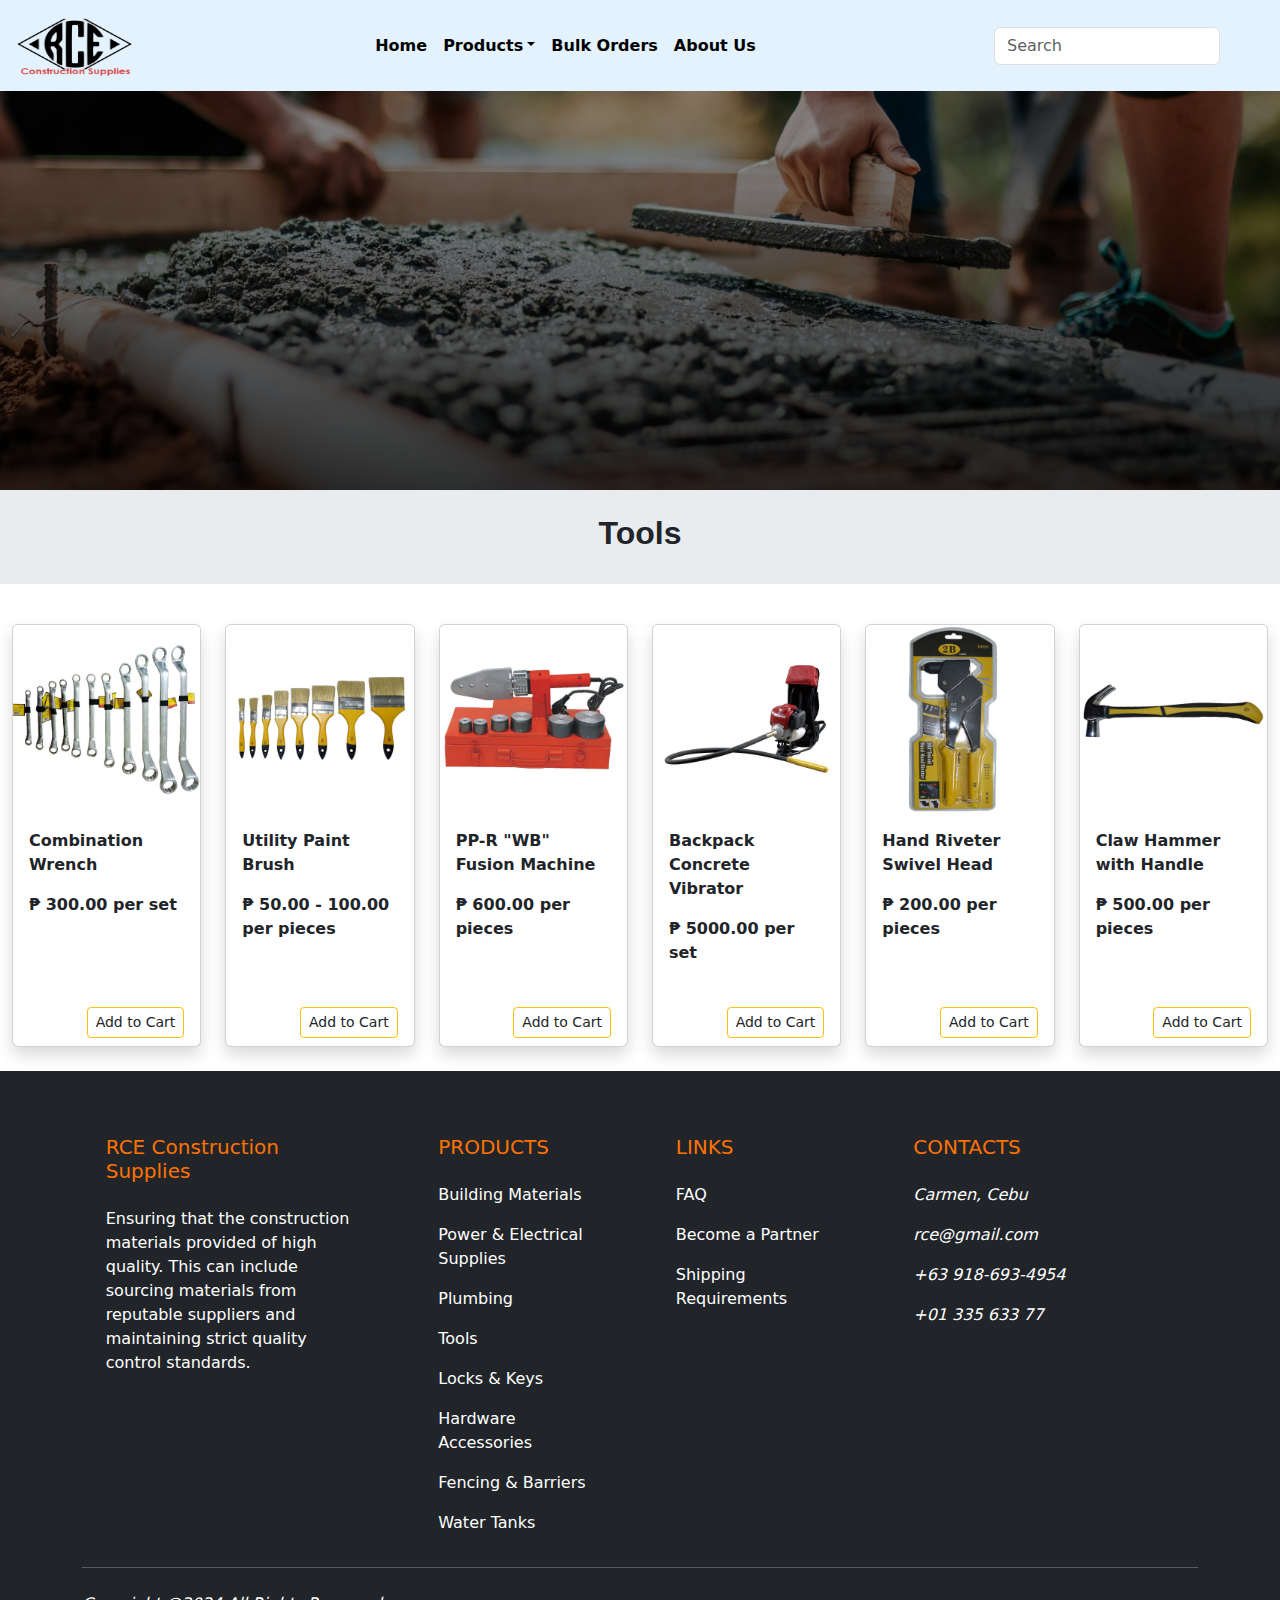
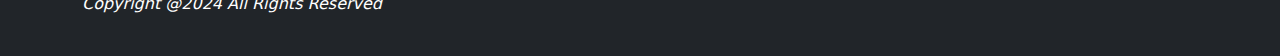
<file: tools.html>
<!doctype html>
<html lang="en">
  <head>
    <meta charset="utf-8">
    <meta name="viewport" content="width=device-width, initial-scale=1">
    <title>Shop Tools</title>
    <link href="https://cdn.jsdelivr.net/npm/bootstrap@5.3.3/dist/css/bootstrap.min.css" rel="stylesheet" integrity="sha384-QWTKZyjpPEjISv5WaRU9OFeRpok6YctnYmDr5pNlyT2bRjXh0JMhjY6hW+ALEwIH" crossorigin="anonymous">
    <link rel="stylesheet" href="https://cdnjs.cloudflare.com/ajax/libs/font-awesome/6.5.2/css/all.min.css" integrity="sha512-SnH5WK+bZxgPHs44uWIX+LLJAJ9/2PkPKZ5QiAj6Ta86w+fsb2TkcmfRyVX3pBnMFcV7oQPJkl9QevSCWr3W6A==" crossorigin="anonymous" referrerpolicy="no-referrer" />
    <link rel="stylesheet" href="style.css">
    
  </head>
  <body>
    <nav class="navbar navbar-expand-lg fixed-top" style="background-color: #e3f2fd;">
        <div class="container-fluid">
            <a href="index.html"><img src="img/logo.png" alt="" width="125" height="75"></a>
            <button class="navbar-toggler" type="button" data-bs-toggle="collapse" data-bs-target="#navbarSupportedContent" aria-controls="navbarSupportedContent" aria-expanded="false" aria-label="Toggle navigation">
                <span class="navbar-toggler-icon"></span>
            </button>
            <div class="collapse navbar-collapse" id="navbarSupportedContent">
                <ul class="navbar-nav mx-auto mb-2 mb-lg-0">
                    <li class="nav-item">
                        <a class="nav-link active fw-bolder" aria-current="page" href="index.html">Home</a>
                    </li>
                    <li class="nav-item dropdown">
                        <a class="nav-link dropdown-toggle active fw-bolder" aria-current="page" role="button" data-bs-toggle="dropdown" href="product.html">Products</a>
                        <ul class="dropdown-menu">
                            <li>
                                <a class="dropdown-item" href="materials.html" >
                                    Building Materials
                                </a>
                            </li>
                            <li>
                                <a class="dropdown-item" href="power.html">
                                    Power & Electrical Supplies
                                </a>
                            </li>
                            <li>
                                <a class="dropdown-item" href="plumbing.html">
                                    Plumbing
                                </a>
                            </li>
                            <li>
                                <a class="dropdown-item" href="tools.html">
                                    Tools
                                </a>
                            </li>
                            <li>
                                <a class="dropdown-item" href="locks.html">
                                    Locks & Keys
                                </a>
                            </li>
                            <li>
                                <a class="dropdown-item" href="hardware.html">
                                    Hardware Accessories
                                </a>
                            </li>
                            <li>
                                <a class="dropdown-item" href="fencing.html">
                                    Fencing & Barriers
                                </a>
                            </li>
                            <li>
                                <a class="dropdown-item" href="water.html">
                                    Water Tanks
                                </a>
                            </li>
                        </ul>

                    </li>
                    <li class="nav-item">
                        <a class="nav-link active fw-bolder" aria-current="page" href="bulk.html">Bulk Orders</a>
                    </li>
                    <li class="nav-item">
                        <a class="nav-link active fw-bolder" aria-current="page" href="about.html">About Us</a>
                    </li>
                </ul>
                <form class="d-flex" role="search">
                    <input class="form-control me-0" type="search" placeholder="Search" aria-label="Search">
                    <button class="btn btn-outline-warning border-0" type="button">
                        <a href="#" class="text-dark fw-bolder" style="font-size: 20px;"><i class="fa-solid fa-magnifying-glass"></i></a>
                    </button>        
                </form>
                <button class="border-0 bg-transparent">  
                    <a href="#" class="text-dark fw-bolder" style="font-size: 20PX;"><i class="fa-solid fa-cart-shopping"></i></a>
                </button> 
                <button class="border-0 bg-transparent">    
                    <a href="#" class="text-dark fw-bolder" style="font-size: 20PX;"><i class="fa-solid fa-user"></i></a>
                </button>    
            </div>
        </div>
    </nav>

    <section id="ourProducts">
        <div class="container d-flex align-items-center justify-content-center"></div>
    </section>
    <div class="ads">
        <div class="container d-flex align-items-center justify-content-center"></div>
    </div>
    

    <article>
        <!--  Start Tools -->
        <div class="container-fluid bg-body-secondary p-4 text-dark fw-bolder" id="tools">
            <div class="w-100">
                <div class="card-header text-center fw-bolder">
                    <h2 class="fw-bolder" style="font-family: 'Poppins',sans-serif;">Tools</h2>
                </div>
            </div>  
        </div>
        <br>
        <div class="container-fluid mt-3">
            <div class="row g-4">
                <div class="col-md-4 col-lg-2">
                    <div class="card h-100 shadow">
                        <img src="img/product2.jpg" class="card-img">
                        <div class="card-body">
                            <p class="card-text fw-bold">
                                Combination Wrench 
                            </p>
                            <p class="card-text fw-bold">
                                &#8369; 300.00 per set    
                            </p>   
                        </div>
                        <div class="card-footer bg-transparent text-start border-white text-danger">
                            <i class="fa-regular fa-star"></i>
                            <i class="fa-regular fa-star"></i>
                            <i class="fa-regular fa-star"></i>
                            <i class="fa-regular fa-star"></i> 
                            <i class="fa-regular fa-star"></i>
                        </div>
                        <div class="card-footer bg-transparent text-end border-white">
                            <a href="#" class="btn btn-outline-warning btn-sm text-dark">Add to Cart</a>
                        </div>
                    </div>    
                </div>
                <div class="col-md-4 col-lg-2">
                    <div class="card h-100 shadow">
                        <img src="img/product3.jpg" class="card-img">
                        <div class="card-body">
                            <p class="card-text fw-bold">
                                Utility Paint Brush 
                            </p>
                            <p class="card-text fw-bold">
                                &#8369; 50.00 - 100.00 per pieces  
                            </p>    
                        </div>
                        <div class="card-footer bg-transparent text-start border-white text-danger">
                            <i class="fa-regular fa-star"></i>
                            <i class="fa-regular fa-star"></i>
                            <i class="fa-regular fa-star"></i>
                            <i class="fa-regular fa-star"></i> 
                            <i class="fa-regular fa-star"></i>
                        </div>
                        <div class="card-footer bg-transparent text-end border-white">
                            <a href="#" class="btn btn-outline-warning btn-sm text-dark">Add to Cart</a>
                        </div>
                    </div>    
                </div>
                <div class="col-md-4 col-lg-2">
                    <div class="card h-100 shadow">
                        <img src="img/product4.jpg" class="card-img">
                        <div class="card-body">
                            <p class="card-text fw-bold">
                                PP-R "WB" Fusion Machine
                            </p>
                            <p class="card-text fw-bold">
                                &#8369; 600.00 per pieces 
                            </p>
                        </div>
                        <div class="card-footer bg-transparent text-start border-white text-danger">
                            <i class="fa-regular fa-star"></i>
                            <i class="fa-regular fa-star"></i>
                            <i class="fa-regular fa-star"></i>
                            <i class="fa-regular fa-star"></i> 
                            <i class="fa-regular fa-star"></i>
                        </div>
                        <div class="card-footer bg-transparent text-end border-white">
                            <a href="#" class="btn btn-outline-warning btn-sm text-dark">Add to Cart</a>
                        </div>
                    </div>    
                </div>
                <div class="col-md-4 col-lg-2">
                    <div class="card h-100 shadow">
                        <img src="img/product6.jpg" class="card-img">
                        <div class="card-body">
                            <p class="card-text fw-bold">
                                Backpack Concrete Vibrator
                            </p>
                            <p class="card-text fw-bold">
                                &#8369; 5000.00 per set
                            </p>
                        </div>
                        <div class="card-footer bg-transparent text-start border-white text-danger">
                            <i class="fa-regular fa-star"></i>
                            <i class="fa-regular fa-star"></i>
                            <i class="fa-regular fa-star"></i>
                            <i class="fa-regular fa-star"></i> 
                            <i class="fa-regular fa-star"></i>
                        </div>
                        <div class="card-footer bg-transparent text-end border-white">
                            <a href="#" class="btn btn-outline-warning btn-sm text-dark">Add to Cart</a>
                        </div>
                    </div>    
                </div>
                <div class="col-md-4 col-lg-2">
                    <div class="card h-100 shadow">
                        <img src="img/product7.jpg" class="card-img">
                        <div class="card-body">
                            <p class="card-text fw-bold">
                                Hand Riveter Swivel Head
                            </p>
                            <p class="card-text fw-bold">
                                &#8369; 200.00 per pieces  
                            </p>
                        </div>
                        <div class="card-footer bg-transparent text-start border-white text-danger">
                            <i class="fa-regular fa-star"></i>
                            <i class="fa-regular fa-star"></i>
                            <i class="fa-regular fa-star"></i>
                            <i class="fa-regular fa-star"></i> 
                            <i class="fa-regular fa-star"></i>
                        </div>
                        <div class="card-footer bg-transparent text-end border-white">
                            <a href="#" class="btn btn-outline-warning btn-sm text-dark">Add to Cart</a>
                        </div>
                    </div>    
                </div>
                <div class="col-md-4 col-lg-2">
                    <div class="card h-100 shadow">
                        <img src="img/product8.jpg" class="card-img">
                        <div class="card-body">
                            <p class="card-text fw-bold">
                                Claw Hammer with Handle
                            </p>
                            <p class="card-text fw-bold">
                                &#8369; 500.00 per pieces  
                            </p>
                        </div>
                        <div class="card-footer bg-transparent text-start border-white text-danger">
                            <i class="fa-regular fa-star"></i>
                            <i class="fa-regular fa-star"></i>
                            <i class="fa-regular fa-star"></i>
                            <i class="fa-regular fa-star"></i> 
                            <i class="fa-regular fa-star"></i>
                        </div>
                        <div class="card-footer bg-transparent text-end border-white">
                            <a href="#" class="btn btn-outline-warning btn-sm text-dark">Add to Cart</a>
                        </div>
                    </div>    
                </div>
            </div>
            <!-- End Col 12 -->
        </div>
    </article>
    <br>

































    <!-- Footer Start -->
<footer class="bg-dark text-white pt-5 pb-4">

    <div class="container text-center text-md-left">

        <div class="row text-center text-md-left">

            <div class="col-md-3 col-lg-3 col-xl-3 mx-auto mt-3 text-start">
                <h5 class="font-weight-bold mb-4" style=" color:#ff7200;">RCE Construction Supplies</h5>
                <p>
                    Ensuring that the construction materials provided of high quality. This can include sourcing materials from reputable suppliers and maintaining strict quality control standards.
                </p>
            </div>
            <div class="col-md-2 col-lg-2 col-xl-2 mx-auto mt-3 text-start">
                <h5 class="text-uppercase mb-4 font-weight-bold" style=" color:#ff7200;">
                    Products
                </h5>
                <p>
                    <a href="#" class="text-white" style="text-decoration: none;">Building Materials</a>
                </p>
                <p>
                    <a href="#" class="text-white" style="text-decoration: none;">Power & Electrical Supplies</a>
                </p>
                <p>
                    <a href="#" class="text-white" style="text-decoration: none;">Plumbing</a>
                </p>
                <p>
                    <a href="#" class="text-white" style="text-decoration: none;">Tools</a>
                </p>
                <p>
                    <a href="#" class="text-white" style="text-decoration: none;">Locks & Keys</a>
                </p>
                <p>
                    <a href="#" class="text-white" style="text-decoration: none;">Hardware Accessories</a>
                </p>
                <p>
                    <a href="#" class="text-white" style="text-decoration: none;">Fencing & Barriers</a>
                </p>
                <p>
                    <a href="#" class="text-white" style="text-decoration: none;">Water Tanks</a>
                </p>
            </div>
            
            <div class="col-md-3 col-lg-2 col-xl-2 mx-auto mt-3 text-start">
                <h5 class="text-uppercase mb-4 font-weight-bold" style=" color:#ff7200;">
                    Links
                </h5>
                <p>
                    <a href="#" class="text-white" style="text-decoration: none;">FAQ</a>
                </p>
                <p>
                    <a href="#" class="text-white" style="text-decoration: none;">Become a Partner</a>
                </p>
                <p>
                    <a href="#" class="text-white" style="text-decoration: none;">Shipping Requirements</a>
                </p>
                
            </div>

            <div class="col-md-4 col-lg-3 col-xl-3 mx-auto mt-3 text-start">
                <h5 class="text-uppercase mb-4 font-weight-bold" style=" color:#ff7200;">
                    Contacts
                </h5>
                <p class="fst-italic">
                    <i class="fa-solid fa-house"></i> Carmen, Cebu
                </p>
                <p class="fst-italic">
                    <i class="fa-solid fa-envelope"></i> rce@gmail.com
                </p>
                <p class="fst-italic">
                    <i class="fa-solid fa-phone"></i> +63 918-693-4954
                </p>
                <p class="fst-italic">
                    <i class="fa-solid fa-fax"></i> +01 335 633 77
                </p>
            </div>

        </div>
        <hr class="mb-4">
        <div class="row align-items-center text-start">

            <div class="col-md-7 col-lg-8">
                <p class="fst-italic">
                    Copyright @2024 All Rights Reserved
                </p>
            </div>
            <div class="col-md-5 col-lg-4">
                <div class="text-center textmd-right">
                    <ul class="list-unstyled list-inline text-end">
                        <li class="list-inline-item">
                            <a href="#" class="btn-floating btn-sm text-white" style="font-size: 23px;"><i class="fa-brands fa-facebook"></i></a>
                        </li>
                        <li class="list-inline-item">
                            <a href="#" class="btn-floating btn-sm text-white" style="font-size: 23px;"><i class="fa-brands fa-instagram"></i></a>
                        </li>
                        <li class="list-inline-item">
                            <a href="#" class="btn-floating btn-sm text-white" style="font-size: 23px;"><i class="fa-brands fa-tiktok"></i></a>
                        </li>
                        <li class="list-inline-item">
                            <a href="#" class="btn-floating btn-sm text-white" style="font-size: 23px;"><i class="fa-brands fa-twitter"></i></a>
                        </li>
                    </ul>
                </div>
            </div>
            
        </div>


    </div>

</footer>
<!-- Footer End -->


 
    
    

    











    <script src="https://cdn.jsdelivr.net/npm/bootstrap@5.3.3/dist/js/bootstrap.bundle.min.js" integrity="sha384-YvpcrYf0tY3lHB60NNkmXc5s9fDVZLESaAA55NDzOxhy9GkcIdslK1eN7N6jIeHz" crossorigin="anonymous"></script>
  </body>
</file>
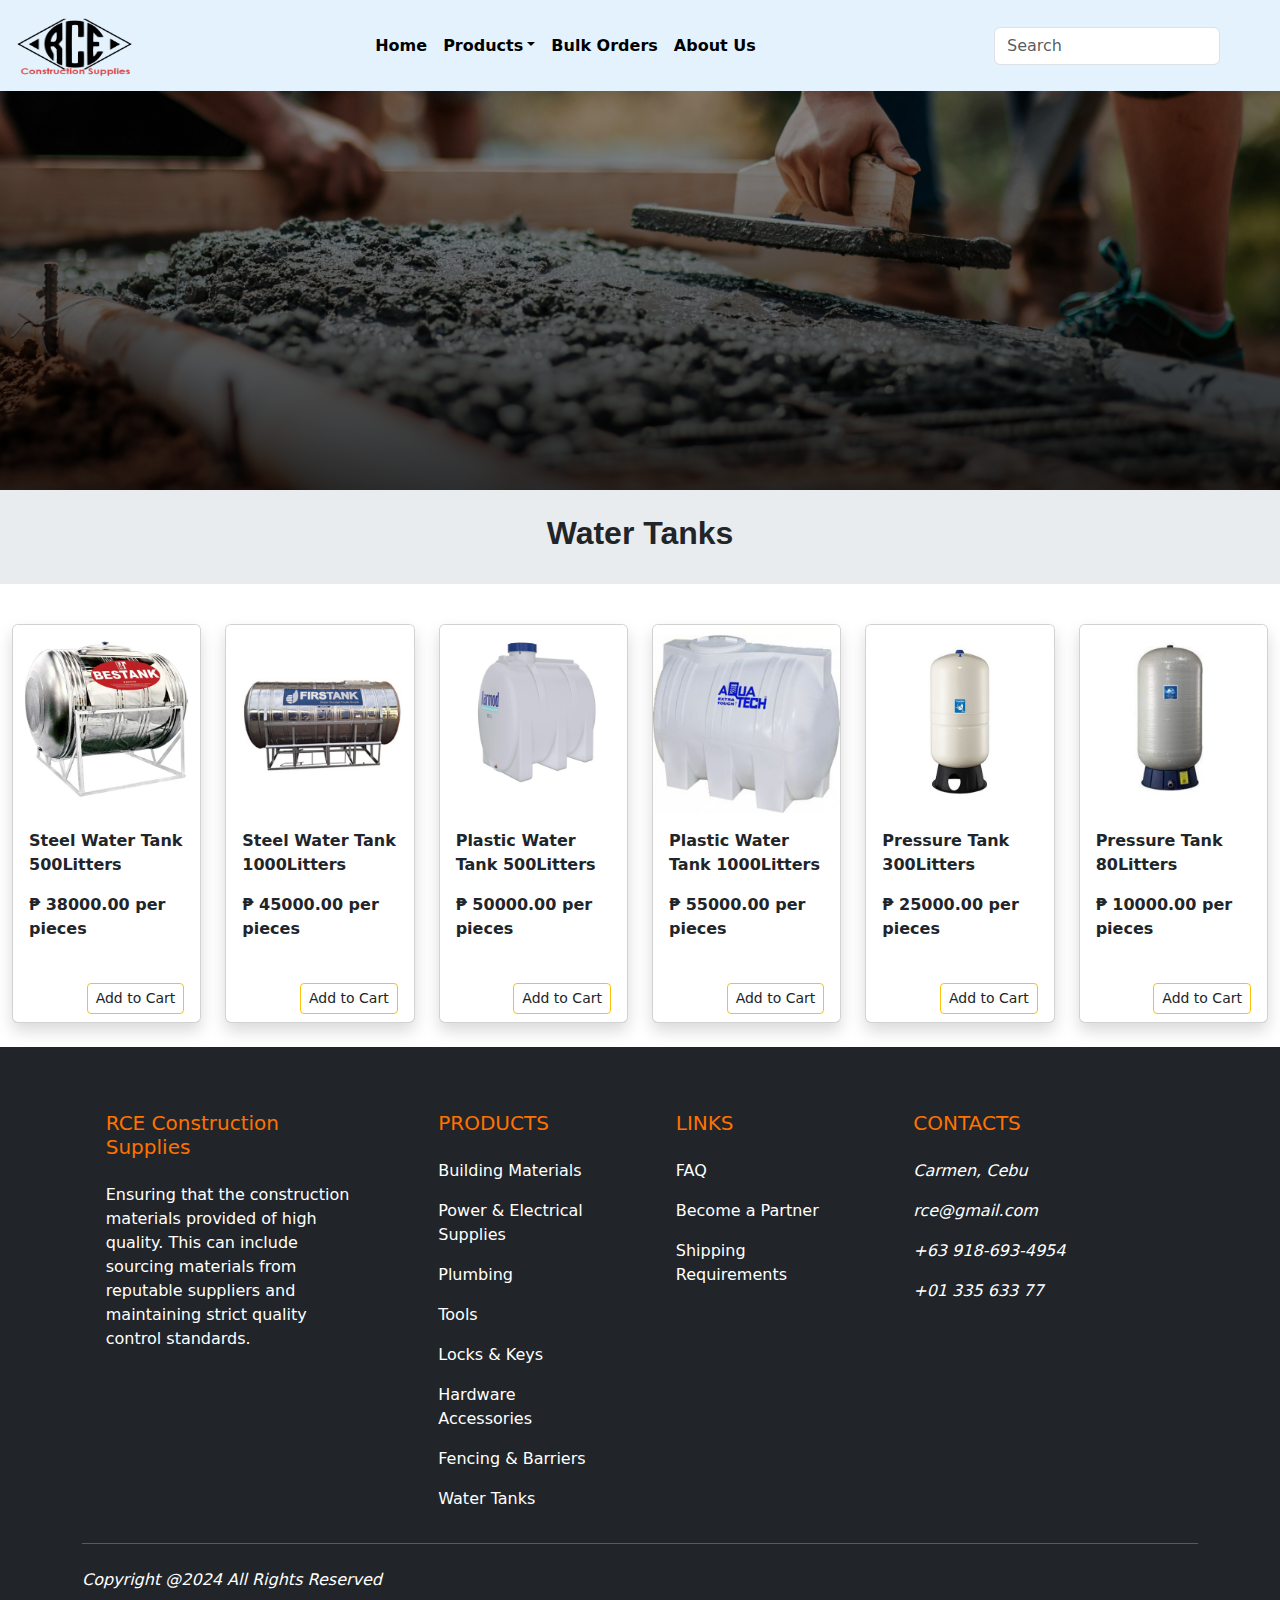
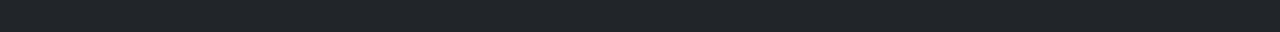
<file: water.html>
<!doctype html>
<html lang="en">
  <head>
    <meta charset="utf-8">
    <meta name="viewport" content="width=device-width, initial-scale=1">
    <title>Shop Water Tanks</title>
    <link href="https://cdn.jsdelivr.net/npm/bootstrap@5.3.3/dist/css/bootstrap.min.css" rel="stylesheet" integrity="sha384-QWTKZyjpPEjISv5WaRU9OFeRpok6YctnYmDr5pNlyT2bRjXh0JMhjY6hW+ALEwIH" crossorigin="anonymous">
    <link rel="stylesheet" href="https://cdnjs.cloudflare.com/ajax/libs/font-awesome/6.5.2/css/all.min.css" integrity="sha512-SnH5WK+bZxgPHs44uWIX+LLJAJ9/2PkPKZ5QiAj6Ta86w+fsb2TkcmfRyVX3pBnMFcV7oQPJkl9QevSCWr3W6A==" crossorigin="anonymous" referrerpolicy="no-referrer" />
    <link rel="stylesheet" href="style.css">
    
  </head>
  <body>
    <nav class="navbar navbar-expand-lg fixed-top" style="background-color: #e3f2fd;">
        <div class="container-fluid">
            <a href="index.html"><img src="img/logo.png" alt="" width="125" height="75"></a>
            <button class="navbar-toggler" type="button" data-bs-toggle="collapse" data-bs-target="#navbarSupportedContent" aria-controls="navbarSupportedContent" aria-expanded="false" aria-label="Toggle navigation">
                <span class="navbar-toggler-icon"></span>
            </button>
            <div class="collapse navbar-collapse" id="navbarSupportedContent">
                <ul class="navbar-nav mx-auto mb-2 mb-lg-0">
                    <li class="nav-item">
                        <a class="nav-link active fw-bolder" aria-current="page" href="index.html">Home</a>
                    </li>
                    <li class="nav-item dropdown">
                        <a class="nav-link dropdown-toggle active fw-bolder" aria-current="page" role="button" data-bs-toggle="dropdown" href="product.html">Products</a>
                        <ul class="dropdown-menu">
                            <li>
                                <a class="dropdown-item" href="materials.html" >
                                    Building Materials
                                </a>
                            </li>
                            <li>
                                <a class="dropdown-item" href="power.html">
                                    Power & Electrical Supplies
                                </a>
                            </li>
                            <li>
                                <a class="dropdown-item" href="plumbing.html">
                                    Plumbing
                                </a>
                            </li>
                            <li>
                                <a class="dropdown-item" href="tools.html">
                                    Tools
                                </a>
                            </li>
                            <li>
                                <a class="dropdown-item" href="locks.html">
                                    Locks & Keys
                                </a>
                            </li>
                            <li>
                                <a class="dropdown-item" href="hardware.html">
                                    Hardware Accessories
                                </a>
                            </li>
                            <li>
                                <a class="dropdown-item" href="fencing.html">
                                    Fencing & Barriers
                                </a>
                            </li>
                            <li>
                                <a class="dropdown-item" href="water.html">
                                    Water Tanks
                                </a>
                            </li>
                        </ul>

                    </li>
                    <li class="nav-item">
                        <a class="nav-link active fw-bolder" aria-current="page" href="bulk.html">Bulk Orders</a>
                    </li>
                    <li class="nav-item">
                        <a class="nav-link active fw-bolder" aria-current="page" href="about.html">About Us</a>
                    </li>
                </ul>
                <form class="d-flex" role="search">
                    <input class="form-control me-0" type="search" placeholder="Search" aria-label="Search">
                    <button class="btn btn-outline-warning border-0" type="button">
                        <a href="#" class="text-dark fw-bolder" style="font-size: 20px;"><i class="fa-solid fa-magnifying-glass"></i></a>
                    </button>        
                </form>
                <button class="border-0 bg-transparent">  
                    <a href="#" class="text-dark fw-bolder" style="font-size: 20PX;"><i class="fa-solid fa-cart-shopping"></i></a>
                </button> 
                <button class="border-0 bg-transparent">    
                    <a href="#" class="text-dark fw-bolder" style="font-size: 20PX;"><i class="fa-solid fa-user"></i></a>
                </button>    
            </div>
        </div>
    </nav>

    <section id="ourProducts">
        <div class="container d-flex align-items-center justify-content-center"></div>
    </section>
    <div class="ads">
        <div class="container d-flex align-items-center justify-content-center"></div>
    </div>
    
    <article>
         <!--  Start of Water Tanks -->
         <div class="container-fluid bg-body-secondary p-4 text-dark fw-bolder" id="water">
             <div class="w-100">
                 <div class="card-header text-center fw-bolder">
                     <h2 class="fw-bolder" style="font-family: 'Poppins',sans-serif;">Water Tanks</h2>
                 </div>
             </div>  
         </div>
         <br>
         <div class="container-fluid mt-3">
             <div class="row g-4">
                 <div class="col-md-4 col-lg-2">
                     <div class="card h-100 shadow">
                         <img src="img/products-img/water1.jpg" class="card-img">
                         <div class="card-body">
                             <p class="card-text fw-bold">
                                 Steel Water Tank 500Litters
                             </p>
                             <p class="card-text fw-bold">
                                 &#8369; 38000.00 per pieces    
                             </p>   
                         </div>
                         <div class="card-footer bg-transparent text-start border-white text-danger">
                            <i class="fa-regular fa-star"></i>
                            <i class="fa-regular fa-star"></i>
                            <i class="fa-regular fa-star"></i>
                            <i class="fa-regular fa-star"></i> 
                            <i class="fa-regular fa-star"></i>
                        </div>
                         <div class="card-footer bg-transparent text-end border-white">
                             <a href="#" class="btn btn-outline-warning btn-sm text-dark">Add to Cart</a>
                         </div>
                     </div>    
                 </div>
                 <div class="col-md-4 col-lg-2">
                     <div class="card h-100 shadow">
                         <img src="img/products-img/water2.jpg" class="card-img">
                         <div class="card-body">
                             <p class="card-text fw-bold">
                                 Steel Water Tank 1000Litters
                             </p>
                             <p class="card-text fw-bold">
                                 &#8369; 45000.00 per pieces  
                             </p>     
                         </div>
                         <div class="card-footer bg-transparent text-start border-white text-danger">
                            <i class="fa-regular fa-star"></i>
                            <i class="fa-regular fa-star"></i>
                            <i class="fa-regular fa-star"></i>
                            <i class="fa-regular fa-star"></i> 
                            <i class="fa-regular fa-star"></i>
                        </div>
                         <div class="card-footer bg-transparent text-end border-white">
                             <a href="#" class="btn btn-outline-warning btn-sm text-dark">Add to Cart</a>
                         </div>
                     </div>    
                 </div>
                 <div class="col-md-4 col-lg-2">
                     <div class="card h-100 shadow">
                         <img src="img/products-img/water3.jpg" class="card-img">
                         <div class="card-body">
                             <p class="card-text fw-bold">
                                 Plastic Water Tank 500Litters 
                             </p>
                             <p class="card-text fw-bold">
                                 &#8369; 50000.00 per pieces 
                             </p>   
                         </div>
                         <div class="card-footer bg-transparent text-start border-white text-danger">
                            <i class="fa-regular fa-star"></i>
                            <i class="fa-regular fa-star"></i>
                            <i class="fa-regular fa-star"></i>
                            <i class="fa-regular fa-star"></i> 
                            <i class="fa-regular fa-star"></i>
                        </div>
                         <div class="card-footer bg-transparent text-end border-white">
                             <a href="#" class="btn btn-outline-warning btn-sm text-dark">Add to Cart</a>
                         </div>
                     </div>    
                 </div>
                 <div class="col-md-4 col-lg-2">
                     <div class="card h-100 shadow">
                         <img src="img/products-img/water4.jpg" class="card-img">
                         <div class="card-body">
                             <p class="card-text fw-bold">
                                 Plastic Water Tank 1000Litters
                             </p>
                             <p class="card-text fw-bold">
                                 &#8369; 55000.00 per pieces
                             </p>     
                         </div>
                         <div class="card-footer bg-transparent text-start border-white text-danger">
                            <i class="fa-regular fa-star"></i>
                            <i class="fa-regular fa-star"></i>
                            <i class="fa-regular fa-star"></i>
                            <i class="fa-regular fa-star"></i> 
                            <i class="fa-regular fa-star"></i>
                        </div>
                         <div class="card-footer bg-transparent text-end border-white">
                             <a href="#" class="btn btn-outline-warning btn-sm text-dark">Add to Cart</a>
                         </div>
                     </div>    
                 </div>
                 <div class="col-md-4 col-lg-2">
                     <div class="card h-100 shadow">
                         <img src="img/products-img/water5.jpg" class="card-img">
                         <div class="card-body">
                             <p class="card-text fw-bold">
                                 Pressure Tank 300Litters
                             </p>
                             <p class="card-text fw-bold">
                                 &#8369; 25000.00 per pieces 
                             </p>      
                         </div>
                         <div class="card-footer bg-transparent text-start border-white text-danger">
                            <i class="fa-regular fa-star"></i>
                            <i class="fa-regular fa-star"></i>
                            <i class="fa-regular fa-star"></i>
                            <i class="fa-regular fa-star"></i> 
                            <i class="fa-regular fa-star"></i>
                        </div>
                         <div class="card-footer bg-transparent text-end border-white">
                             <a href="#" class="btn btn-outline-warning btn-sm text-dark">Add to Cart</a>
                         </div>
                     </div>    
                 </div>
                 <div class="col-md-4 col-lg-2">
                     <div class="card h-100 shadow">
                         <img src="img/products-img/water6.jpg" class="card-img">
                         <div class="card-body">
                             <p class="card-text fw-bold">
                                 Pressure Tank 80Litters
                             </p>
                             <p class="card-text fw-bold">
                                 &#8369; 10000.00 per pieces  
                             </p>    
                         </div>
                         <div class="card-footer bg-transparent text-start border-white text-danger">
                            <i class="fa-regular fa-star"></i>
                            <i class="fa-regular fa-star"></i>
                            <i class="fa-regular fa-star"></i>
                            <i class="fa-regular fa-star"></i> 
                            <i class="fa-regular fa-star"></i>
                        </div>
                         <div class="card-footer bg-transparent text-end border-white">
                             <a href="#" class="btn btn-outline-warning btn-sm text-dark">Add to Cart</a>
                         </div>
                     </div>    
                 </div>
             </div>
             <!-- End Col 12 -->
         </div>
    </article>
    <br>

































    <!-- Footer Start -->
<footer class="bg-dark text-white pt-5 pb-4">

    <div class="container text-center text-md-left">

        <div class="row text-center text-md-left">

            <div class="col-md-3 col-lg-3 col-xl-3 mx-auto mt-3 text-start">
                <h5 class="font-weight-bold mb-4" style=" color:#ff7200;">RCE Construction Supplies</h5>
                <p>
                    Ensuring that the construction materials provided of high quality. This can include sourcing materials from reputable suppliers and maintaining strict quality control standards.
                </p>
            </div>
            <div class="col-md-2 col-lg-2 col-xl-2 mx-auto mt-3 text-start">
                <h5 class="text-uppercase mb-4 font-weight-bold" style=" color:#ff7200;">
                    Products
                </h5>
                <p>
                    <a href="#" class="text-white" style="text-decoration: none;">Building Materials</a>
                </p>
                <p>
                    <a href="#" class="text-white" style="text-decoration: none;">Power & Electrical Supplies</a>
                </p>
                <p>
                    <a href="#" class="text-white" style="text-decoration: none;">Plumbing</a>
                </p>
                <p>
                    <a href="#" class="text-white" style="text-decoration: none;">Tools</a>
                </p>
                <p>
                    <a href="#" class="text-white" style="text-decoration: none;">Locks & Keys</a>
                </p>
                <p>
                    <a href="#" class="text-white" style="text-decoration: none;">Hardware Accessories</a>
                </p>
                <p>
                    <a href="#" class="text-white" style="text-decoration: none;">Fencing & Barriers</a>
                </p>
                <p>
                    <a href="#" class="text-white" style="text-decoration: none;">Water Tanks</a>
                </p>
            </div>
            
            <div class="col-md-3 col-lg-2 col-xl-2 mx-auto mt-3 text-start">
                <h5 class="text-uppercase mb-4 font-weight-bold" style=" color:#ff7200;">
                    Links
                </h5>
                <p>
                    <a href="#" class="text-white" style="text-decoration: none;">FAQ</a>
                </p>
                <p>
                    <a href="#" class="text-white" style="text-decoration: none;">Become a Partner</a>
                </p>
                <p>
                    <a href="#" class="text-white" style="text-decoration: none;">Shipping Requirements</a>
                </p>
                
            </div>

            <div class="col-md-4 col-lg-3 col-xl-3 mx-auto mt-3 text-start">
                <h5 class="text-uppercase mb-4 font-weight-bold" style=" color:#ff7200;">
                    Contacts
                </h5>
                <p class="fst-italic">
                    <i class="fa-solid fa-house"></i> Carmen, Cebu
                </p>
                <p class="fst-italic">
                    <i class="fa-solid fa-envelope"></i> rce@gmail.com
                </p>
                <p class="fst-italic">
                    <i class="fa-solid fa-phone"></i> +63 918-693-4954
                </p>
                <p class="fst-italic">
                    <i class="fa-solid fa-fax"></i> +01 335 633 77
                </p>
            </div>

        </div>
        <hr class="mb-4">
        <div class="row align-items-center text-start">

            <div class="col-md-7 col-lg-8">
                <p class="fst-italic">
                    Copyright @2024 All Rights Reserved
                </p>
            </div>
            <div class="col-md-5 col-lg-4">
                <div class="text-center textmd-right">
                    <ul class="list-unstyled list-inline text-end">
                        <li class="list-inline-item">
                            <a href="#" class="btn-floating btn-sm text-white" style="font-size: 23px;"><i class="fa-brands fa-facebook"></i></a>
                        </li>
                        <li class="list-inline-item">
                            <a href="#" class="btn-floating btn-sm text-white" style="font-size: 23px;"><i class="fa-brands fa-instagram"></i></a>
                        </li>
                        <li class="list-inline-item">
                            <a href="#" class="btn-floating btn-sm text-white" style="font-size: 23px;"><i class="fa-brands fa-tiktok"></i></a>
                        </li>
                        <li class="list-inline-item">
                            <a href="#" class="btn-floating btn-sm text-white" style="font-size: 23px;"><i class="fa-brands fa-twitter"></i></a>
                        </li>
                    </ul>
                </div>
            </div>
            
        </div>


    </div>

</footer>
<!-- Footer End -->


 
    
    

    











    <script src="https://cdn.jsdelivr.net/npm/bootstrap@5.3.3/dist/js/bootstrap.bundle.min.js" integrity="sha384-YvpcrYf0tY3lHB60NNkmXc5s9fDVZLESaAA55NDzOxhy9GkcIdslK1eN7N6jIeHz" crossorigin="anonymous"></script>
  </body>
</file>
<file: style.css>
*{
    scroll-behavior: smooth;
}


section{
    margin: 0;
    padding: 0;
    background: linear-gradient(rgba(0,0,0,.4),rgba(0,0,0,.6)),url(img/background1.jpg);
    background-attachment: fixed;
    background-position: center;
    background-repeat: no-repeat;
    background-size: cover;
}

/* Products  */
#ourProducts{
    background: linear-gradient(rgba(0,0,0,.3),rgba(0,0,0,.8)),url(img/background2.jpg);
    height: min(400px, 50vw);
    background-size: cover;
    background-repeat: no-repeat;
    background-position: center;
    margin-top: 90px;
}

/* Bulk */
header{
    background: linear-gradient(rgba(0,0,0,.6),rgba(0,0,0,.9)),url(img/background4.jpg);
    height: min(400px, 50vw);
    background-size: cover;
    background-repeat: no-repeat;
    background-position: center;
    margin-top: 90px;
    background-attachment: fixed;
}

/* About */
.header{
    background: linear-gradient(rgba(0,0,0,.4),rgba(0,0,0,.9)),url(img/background5.jpg);
    height: min(400px, 50vw);
    background-size: cover;
    background-repeat: no-repeat;
    background-position: center;
    margin-top: 90px;
    background-attachment: fixed;
}

.header h1{
    font-size: 50px;
}

/* Index */
.drk-overlay:before{
    content: "";
    display: block;
    position: absolute;
    top: 0;
    bottom: 0;
    left: 0;
    right: 0;
    background: #000;
    opacity: 0.6;
}
</file>
